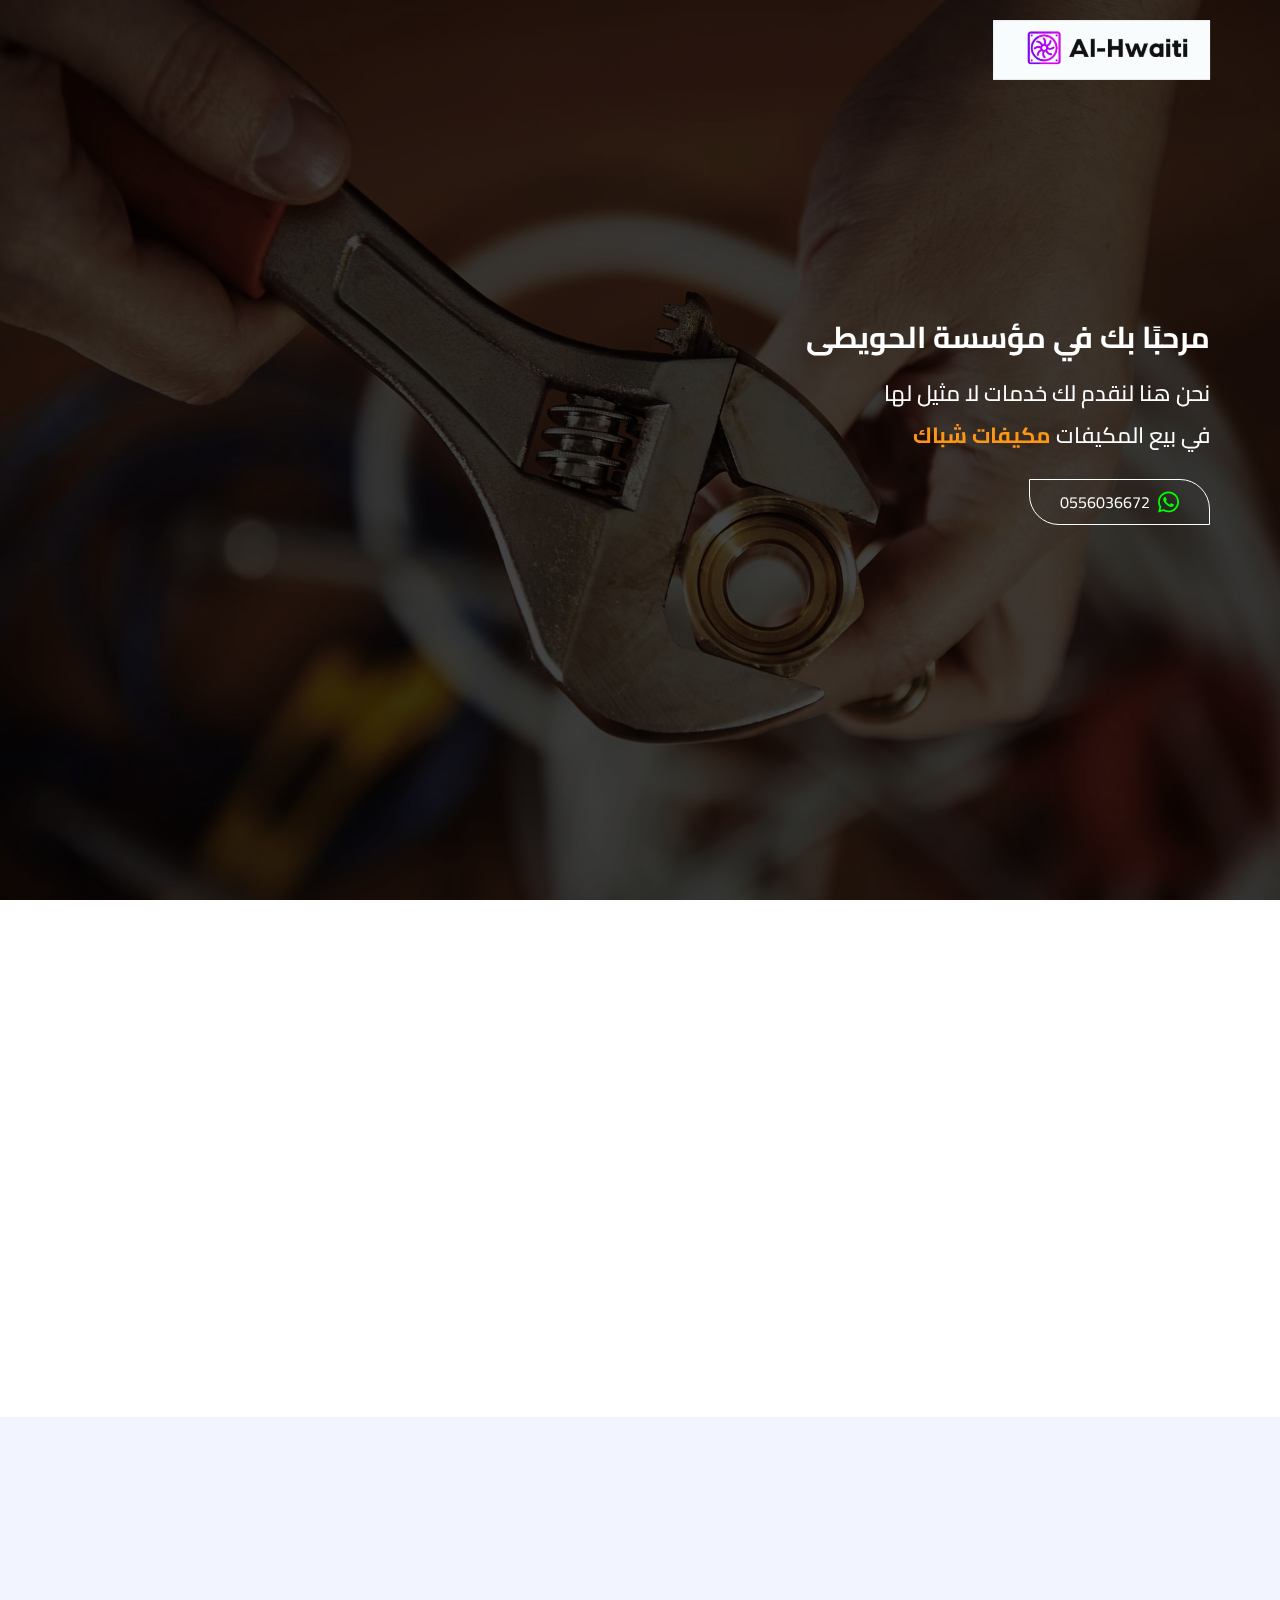
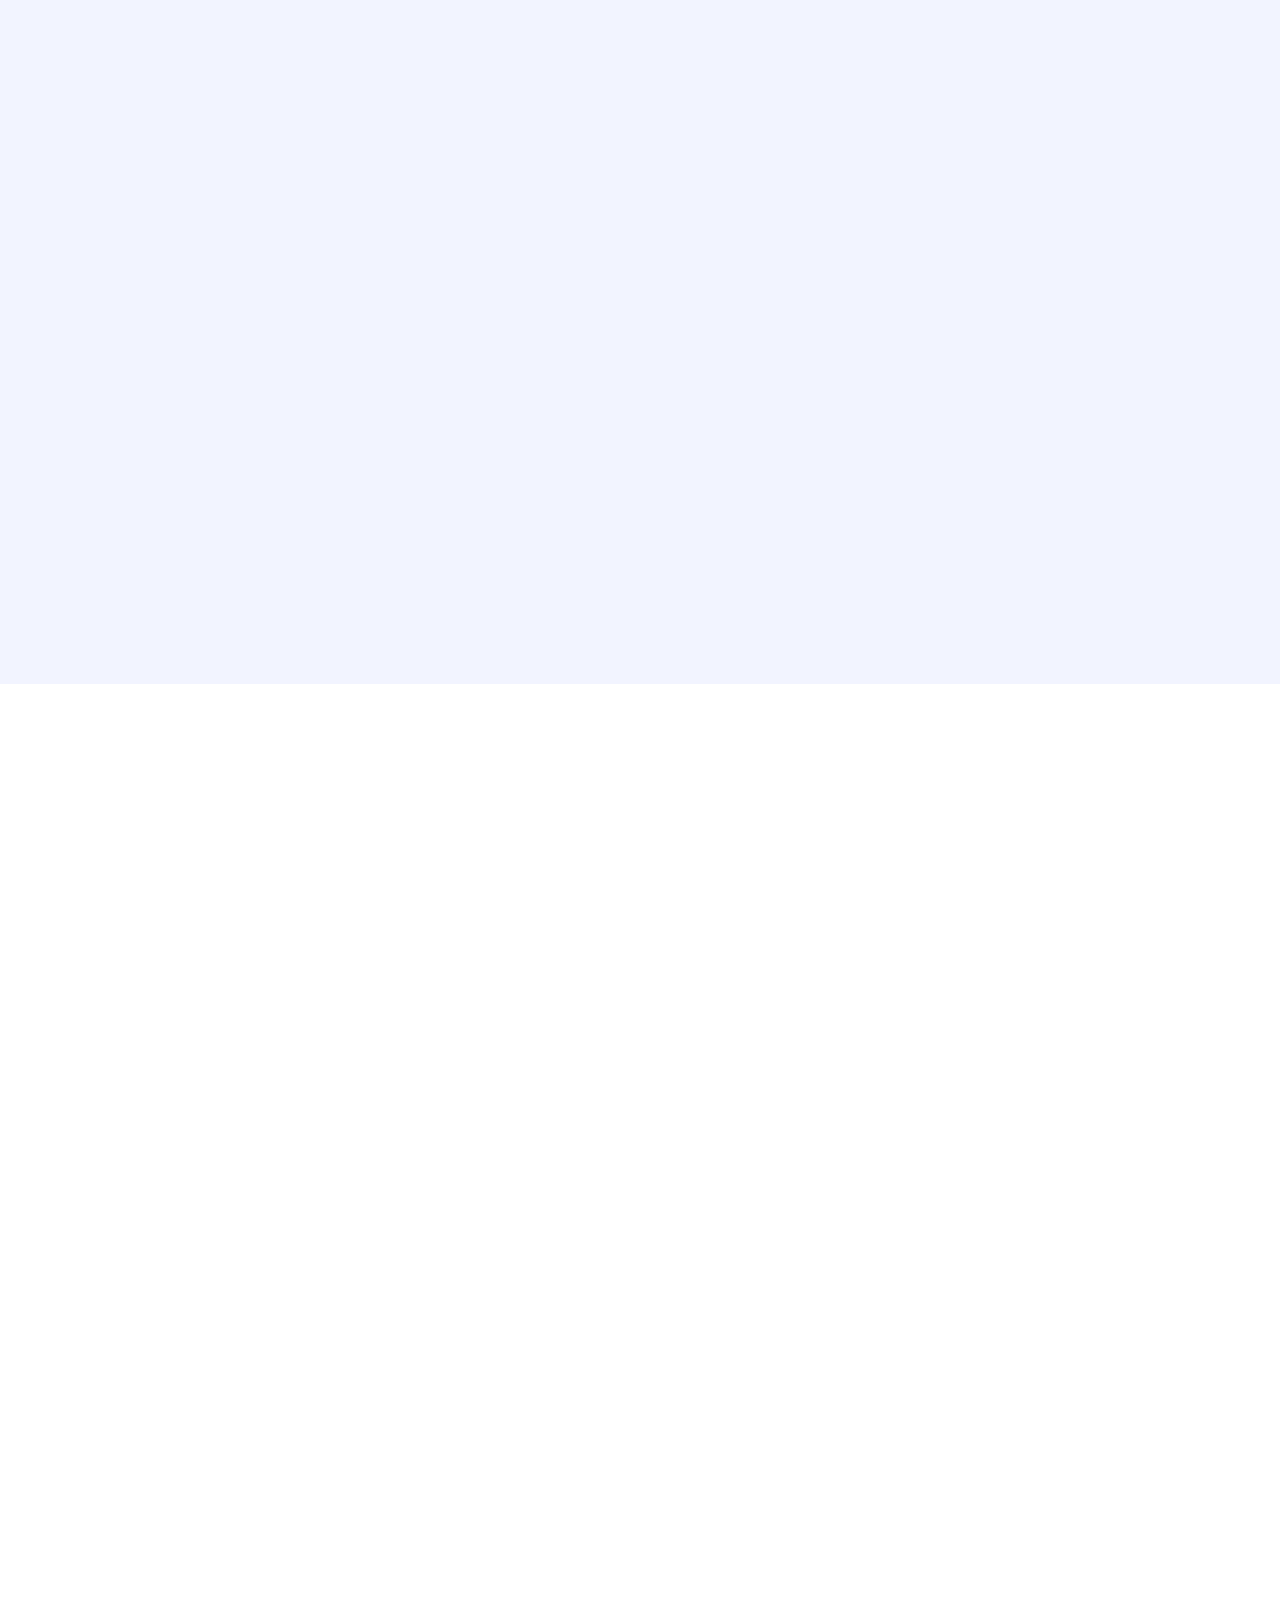
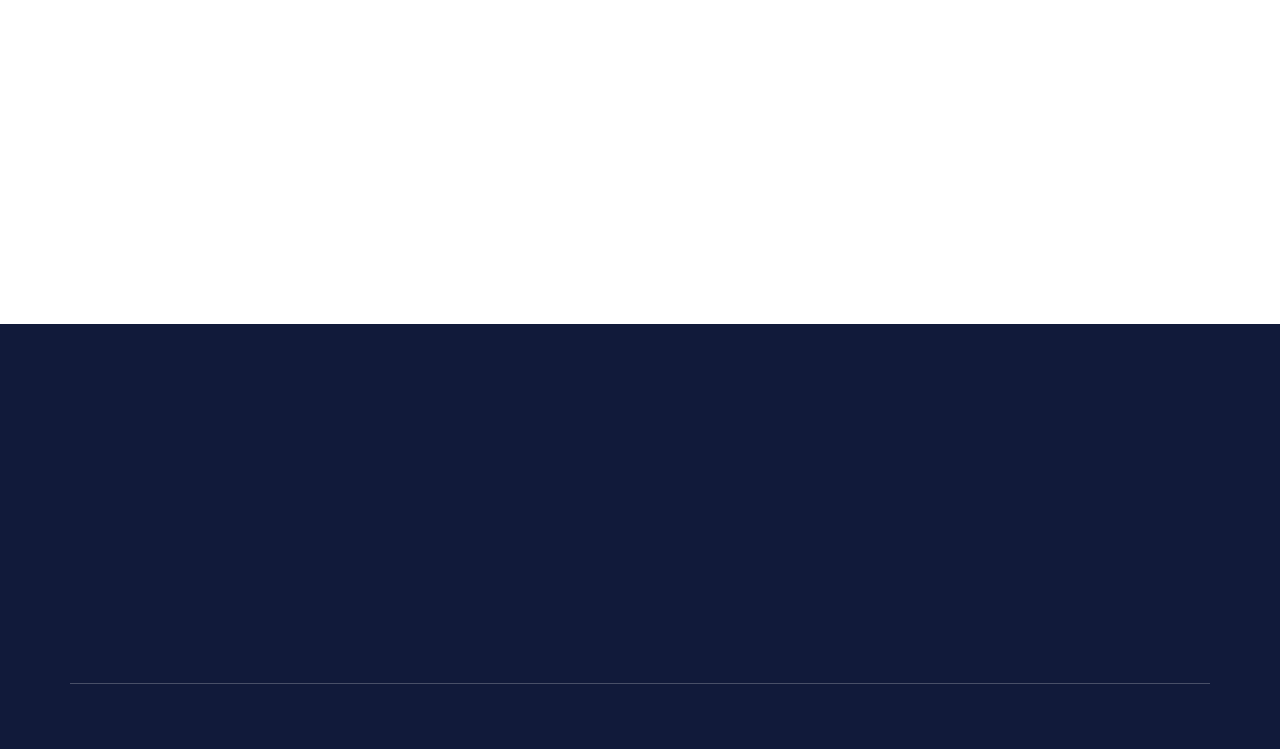
<file: index.html>
<!DOCTYPE html>
<html lang="ar" dir="rtl">

<head>
    <meta charset="UTF-8">
    <meta http-equiv="X-UA-Compatible" content="IE=edge">
    <meta name="viewport" content="width=device-width, initial-scale=1.0">
    <title> مؤسسةالحويطى</title>

    <meta name="description" content="متخصصون فى بيع جميع انواع المكيفات اسبلت وشباك و دولاب  بأفضل الأسعار " />
    <meta name="generator" content="All in One SEO (AIOSEO) 4.3.2 " />
    <meta property="og:locale" content="ar_AR" />
    <meta property="og:site_name" content="مؤسسة الحويطى لبيع جميع انواع المكيفات اسبلت وشباك و دولاب بأفضل الأسعار  " />
    <meta property="og:type" content="website" />
    <meta property="og:title" content="     متخصصون فى بيع جميع انواع المكيفات اسبلت وشباك و دولاب  بأفضل الأسعار" />
    <meta property="og:description" content="متخصصون فى بيع جميع انواع المكيفات اسبلت وشباك و دولاب  بأفضل الأسعار      " />

    <!-- Bootstrap -->
    <link rel="stylesheet" href="css/bootstrap.min.css">
    <!-- fontawesome -->
    <link rel="stylesheet" href="css/all.min.css">
    <link href='https://unpkg.com/boxicons@2.1.4/css/boxicons.min.css' rel='stylesheet'>
    <!-- Main File -->
    <link rel="stylesheet" href="css/bondi.css">
    <!-- Google Font -->
    <link rel="preconnect" href="https://fonts.googleapis.com">
    <link rel="preconnect" href="https://fonts.gstatic.com" crossorigin>
    <link href="https://fonts.googleapis.com/css2?family=Cairo:wght@200;300;400;500;600;700;800;900;1000&display=swap" rel="stylesheet">
</head>

<body>
    <a class="phone-float" href="tel: 9660556036672">
        <span class="phone-icon"><i class="fa-solid fa-phone"></i></span>
    </a>
    <a class="whats-float" href="https://wa.me/9660556036672" target="_blank">
        <span class="whats-icon"><i class="fa-brands fa-whatsapp"></i></span>
    </a>
    <!-- Start Header -------------------------------------------------->
    <header>
        <!--  <div class="logo-top">

            <a href="">
                <img src="images/site-logo-top.jpg " alt="">
            </a>
        </div>---->
        <div class="nav-content">
            <div class="logo">
                <a href="">
                    <img class="logo-img" src="images/site-logo-top.jpg" alt="">
                    <h2 class="logo-text">مؤسسةالحويطى </h2>
                </a>
            </div>
            <ul class="navlist">
                <li><a href="index.html" style="--i:1">الرائيسية</a></li>
                <li>
                    <a href="sbaka.html" style="--i:2">مكيفات اسبلت</a>
                </li>
                <li>
                    <a href="nqasha.html" style="--i:3">مكيفات شباك</a>
                </li>
                <li><a href="blaat.html" style="--i:4"> مكيفات دولاب</a></li>
            </ul>
            <div id="menu-icon" class="bx  bx-menu"></div>
        </div>
    </header>
    <!-- End Header -------------------------------------------------->

    <!-- Start Wellcome -------------------------------------------------->
    <section id="wellcome" class="wellcome">
        <div id="carouselExampleControls" class="carousel slide" data-bs-ride="carousel">
            <div class="carousel-inner">
                <div class="carousel-item carousel-item-one active">
                    <div class="carousel-text scroll-scale">
                        <strong>مرحبًا بك في مؤسسة الحويطى </strong>
                        <div class="change-text">
                            <h4 class=" mb-3 font-bold text-white">
                                نحن هنا لنقدم لك خدمات لا مثيل لها
                            </h4>
                            <div class="title-ch d-flex ">
                                <h4>
                                    في بيع المكيفات
                                </h4>
                                <h4 class=" text-white">
                                    <span class="word">مكيفات اسبلت </span>
                                    <span class="word">مكيفات شباك</span>
                                    <span class="word">مكيفات دولاب  </span>
                                </h4>
                            </div>

                        </div>
                        <a class="whats-link" href="https://wa.me/9660556036672" target="_blank">
                            <span class="ms-2 whats-icon"><i class="fa-brands fa-whatsapp"></i></span>
                            <span dir="ltr" class="text-white text-base font-medium relative z-30">0556036672</span>
                        </a>
                    </div>

                </div>
                <!-- <div class="carousel-item carousel-item-two">
                        <div class="carousel-text">
                            <span>مرحبًا بك </span>
                            <p>نحن هنا لنقدم لك خدمات لا مثيل لها في فنون النقاش السباكة تركيب</p>
                        </div>                   
                    </div> -->
            </div>
            <!-- <button class="carousel-control-prev" type="button" data-bs-target="#carouselExampleControls" data-bs-slide="prev">
                    <span class="carousel-control-prev-icon" aria-hidden="false"></span>
                    <span class="visually-hidden">Previous</span>
                </button>
                <button class="carousel-control-next" type="button" data-bs-target="#carouselExampleControls" data-bs-slide="next">
                    <span class="carousel-control-next-icon" aria-hidden="false"></span>
                    <span class="visually-hidden">Next</span>
                </button> -->
        </div>
    </section>
    <!-- End Wellcome -------------------------------------------------->

    <!-- Start Pages -------------------------------------------------->
    <section id="pages" class="pages">
        <div class="container">
            <div class="row">
                <div class="col-xs-12 col-md-6 col-lg-4">
                    <div class="box scroll-left">
                        <div class="feature-box-inner">
                            <div class="feature-box-icon">
                                <span><i class="my-icon fa-brands fa-flipboard"></i></span>
                            </div>
                            <div class="feature-box-content">
                                <div class="feature-box-title">
                                    <h2>مكيفات الاسبلت </h2>
                                </div>
                                <div class="feature-box-desc">
                                    <p>بيع مكيفات اسبليت مستعملة تعمل بكفائه عاليه ليس من السهل الحصول عليها ولكن معنا يمكنكم اختيار جهاز المكيف الذي تحتاج اليه وانت علي ثقه ان المكيف ذات جوده عاليه.</p>
                                </div>
                                <div class="feature-btn">
                                    <a href="sbaka.html">قراءة المزيد</a>
                                </div>
                            </div>
                        </div>
                    </div>
                </div>
                <div class="col-xs-12 col-md-6 col-lg-4">
                    <div class="box scroll-right">
                        <div class="feature-box-inner">
                            <div class="feature-box-icon">
                                <span><i class="my-icon fa-solid fa-screwdriver-wrench"></i></span>
                            </div>
                            <div class="feature-box-content ">
                                <div class="feature-box-title">
                                    <h2>مكيفات شباك</h2>
                                </div>
                                <div class="feature-box-desc">

                                    <p>للبيع مكيفات شباك مستعملة بالرياض مع التركيب والتوصيل المجاني داخل الرياض ويوجد لدينا جميع انواع المكيفات 18 الف وحده و 24 الف وحده بيع مكيفات شباك شبه جديدة مكيفات مستعملة </p>
                                </div>
                                <div class="feature-btn">
                                    <a href="nqasha.html">قراءة المزيد</a>
                                </div>
                            </div>
                        </div>
                    </div>
                </div>
                <div class="col-xs-12 col-md-6 col-lg-4">
                    <div class="box scroll-scale">
                        <div class="feature-box-inner">
                            <div class="feature-box-icon">
                                <span><i class="my-icon fa-solid fa-paint-roller"></i></span>
                            </div>
                            <div class="feature-box-content">
                                <div class="feature-box-title">
                                    <h2>مكيفات دولاب </h2>
                                </div>
                                <div class="feature-box-desc">
                                    <p>للبيع مكيفات دولابي مستعمله مع التركيب والتوصيل المجاني داخل الرياض بيع مكيفات دولابي شبه جديده بجميع انواعها نبيع مكيفات دولابي بجميع احجامها فقط اتصل نصل فورا ومجانا</p>
                                </div>
                                <div class="feature-btn">
                                    <a href="nqasha.html">قراءة المزيد</a>
                                </div>
                            </div>
                        </div>
                    </div>
                </div>

            </div>
        </div>
    </section>
    <!-- End Pages -------------------------------------------------->

    <!-- Start Experience  -------------------------------------------------->
    <section id="experience" class="experience">
        <div class="container">
            <div class="row">
                <div class="col-xs-12 col-lg-6">
                    <div class="text-content scroll-right">
                        <div class="head-text-experience">
                            <h5>عنا</h5>
                            <h3>خبره اكثر من عشرين عامًا في</h3>
                            <h2>المكيفات <span>& كسر الزيرو</span></h2>
                            <div class="bar-main">
                                <div class="bar bar-big"></div>
                            </div>
                            <p> لبيع مكيفات اسبلت وشباك مع التركيب وتوصيل مع اربع متر نحاس مجانا داخل الرياض بيع جميع انواع المكيفات الاسبلت وشباك يوجد لدينا شحن مكيفات اسبلت وشباك مع التركيب وتوصيل مجانا بالرياض</p>
                        </div>
                        <div class="body-text-experience">
                            <div class="row">
                                <div class="col-xs-12 col-md-6">
                                    <div class="card-experience d-flex">
                                        <div class="card-icon">
                                            <span><i class="fa-solid fa-screwdriver-wrench"></i></span>
                                        </div>
                                        <div class="card-content">
                                            <div class="title">
                                                <h2>مكيفات الاسبلت</h2>
                                            </div>
                                            <div class="description">
                                                <p>بيع جميع انواع مكيفات الاسبلت وتركيبها +اربعه متر نحاس مجانا بالرياض .</p>
                                            </div>
                                        </div>
                                    </div>
                                </div>
                                <div class="col-xs-12 col-md-6">
                                    <div class="card-experience d-flex">
                                        <div class="card-icon">
                                            <!-- <span><i class=" fa-solid fa-paint-roller"></i></span> -->
                                            <span><i class="fa-solid fa-brush"></i></span>
                                        </div>
                                        <div class="card-content">
                                            <div class="title">
                                                <h2>مكيفات شباك</h2>
                                            </div>
                                            <div class="description">
                                                <p> للبيع مكيفات شباك مستعملة بالرياض مع التركيب والتوصيل المجاني داخل الرياض .</p>
                                            </div>
                                        </div>
                                    </div>
                                </div>
                                <div class="col-xs-12 col-md-6">
                                    <div class="card-experience d-flex">
                                        <div class="card-icon">
                                            <span><i class=" fa-brands fa-flipboard"></i></span>
                                        </div>
                                        <div class="card-content">
                                            <div class="title">
                                                <h2> مكيفات دولاب</h2>
                                            </div>
                                            <div class="description">
                                                <p> لبيع مكيفات دولابي مستعمله مع التركيب والتوصيل المجاني داخل الرياض.</p>
                                            </div>
                                        </div>
                                    </div>
                                </div>
                            </div>
                            <!-- <a class="whats-link" href="https://wa.me/9660556036672" target="_blank" >
                                    <span class="ms-2 whats-icon"><i class="fa-brands fa-whatsapp"></i></span>
                                    <span dir="ltr" class="text-danger text-base font-medium relative z-30">0556036672</span>
                                </a> -->
                        </div>
                        <div class="footer-text-experience">
                            <a class="whats-link-btn" href="https://wa.me/9660556036672" target="_blank">
                                <span class="ms-2 whats-icon"><i class="fa-brands fa-whatsapp"></i></span>
                                <span class=" text-base font-medium ">تواصل معنا</span>
                            </a>
                        </div>
                    </div>
                </div>
                <div class="col-xs-12 col-lg-6 ">
                    <div class="image-content scroll-scale">
                        <img src="images/s4.jpg" alt="about02.png">
                    </div>
                </div>
            </div>
        </div>
    </section>
    <!-- End Experience  -------------------------------------------------->

    <!-- Start Special Header  -------------------------------------------------->
    <div class="special-header scroll-scale">
        <h5> مؤسسةالحويطى</h5>
        <h2>احدث <span>المكيفات</span></h2>
        <div class="bar-main bar-center">
            <div class="bar bar-big bar-center"></div>
        </div>
    </div>
    <!-- End Special Header  -------------------------------------------------->

    <!-- Start Works  -------------------------------------------------->
    <section id="our-workes" class="our-workes">
        <div class="container">
            <div class="fillter-buttons scroll-scale">
                <button class="btn" data-filter="all">كل المكيفات</button>
                <button class="btn" data-filter=".spaka"> مكيفات الاسبلت</button>
                <button class="btn" data-filter=".nkasha">مكيفات الشباك </button>
                <button class="btn" data-filter=".sramek">مكيفات الدولاب </button>
            </div>

            <div class="portflio-gallary scroll-bottom">
                <div class="port-box mix  spaka ">
                    <div class="port-image" width="100%">
                        <img class="otrans-img" src="images/s13.jpg" alt="">
                    </div>
                    <div class="port-content ">
                        <h3>مكيفات الاسبلت</h3>
                        <p>للبيع مكيفات اسبلت وشباك مع التركيب وتوصيل مع اربع متر نحاس مجانا تاخل الرياض بيع جميع انواع المكيفات الاسبلت وشباك يوجد لدينا شحن مكيفات اسبلت وشباك مع التركيب وتوصيل مجانا بالرياض</p>
                        <a href="sbaka.html" target="_blank"><i class='bx bx-link-external'></i></a>
                    </div>
                </div>

                <div class="port-box mix spaka">
                    <div class="port-image" width="100%">
                        <img src="images/s4.jpg" alt="">
                    </div>
                    <div class="port-content">
                        <h3> مكيفات الاسبلت</h3>
                        <p>للبيع مكيفات اسبلت وشباك مع التركيب وتوصيل مع اربع متر نحاس مجانا تاخل الرياض بيع جميع انواع المكيفات الاسبلت وشباك يوجد لدينا شحن مكيفات اسبلت وشباك مع التركيب وتوصيل مجانا بالرياض</p>
                        <a href="sbaka.html" target="_blank"><i class='bx bx-link-external'></i></a>
                    </div>
                </div>
                <div class="port-box mix spaka">
                    <div class="port-image" width="100%">
                        <img src="images/s3.jpg" alt="">
                    </div>
                    <div class="port-content">
                        <h3> مكيفات الاسبلت</h3>
                        <p>للبيع مكيفات اسبلت وشباك مع التركيب وتوصيل مع اربع متر نحاس مجانا تاخل الرياض بيع جميع انواع المكيفات الاسبلت وشباك يوجد لدينا شحن مكيفات اسبلت وشباك مع التركيب وتوصيل مجانا بالرياض</p>
                        <a href="sbaka.html" target="_blank"><i class='bx bx-link-external'></i></a>
                    </div>
                </div>

                <div class="port-box mix nkasha web">
                    <div class="port-image" width="100%">
                        <img src="images/sh16.jpg" alt="">
                    </div>
                    <div class="port-content">
                        <h3>مكيفات شباك</h3>
                        <p>للبيع مكيفات شباك مستعملة بالرياض مع التركيب والتوصيل المجاني داخل الرياض ويوجد لدينا جميع انواع المكيفات 18 الف وحده و 24 الف وحده بيع مكيفات شباك شبه جديدة مكيفات مستعملة بارياض للتوصيل اتصل نصل فورا </p>
                        <a href="nqasha.html" target="_blank"><i class='bx bx-link-external'></i></a>
                    </div>
                </div>

                <div class="port-box mix nkasha">
                    <div class="port-image" width="100%">
                        <img src="images/sh17.jpg" alt="">
                    </div>
                    <div class="port-content">
                        <h3>مكيفات شباك</h3>
                        <p>للبيع مكيفات شباك مستعملة بالرياض مع التركيب والتوصيل المجاني داخل الرياض ويوجد لدينا جميع انواع المكيفات 18 الف وحده و 24 الف وحده بيع مكيفات شباك شبه جديدة مكيفات مستعملة بارياض للتوصيل اتصل نصل فورا </p>
                        <a href="nqasha.html" target="_blank"><i class='bx bx-link-external'></i></a>
                    </div>
                </div>
                <div class="port-box mix nkasha">
                    <div class="port-image" width="100%">
                        <img src="images/sh11.jpg" alt="">
                    </div>
                    <div class="port-content">
                        <h3>مكيفات شباك</h3>
                        <p>للبيع مكيفات شباك مستعملة بالرياض مع التركيب والتوصيل المجاني داخل الرياض ويوجد لدينا جميع انواع المكيفات 18 الف وحده و 24 الف وحده بيع مكيفات شباك شبه جديدة مكيفات مستعملة بارياض للتوصيل اتصل نصل فورا </p>
                        <a href="nqasha.html" target="_blank"><i class='bx bx-link-external'></i></a>
                    </div>
                </div>
                <div class="port-box mix sramek">
                    <div class="port-image" width="100%">
                        <img src="images/d12.jpg" alt="">
                    </div>
                    <div class="port-content">
                        <h3> مكيفات دولاب</h3>
                        <p>للبيع مكيفات دولابي مستعمله مع التركيب والتوصيل المجاني داخل الرياض بيع مكيفات دولابي شبه جديده بجميع انواعها نبيع مكيفات دولابي بجميع احجامها فقط اتصل نصل فورا ومجانا</p>
                        <a href="blaat.html" target="_blank"><i class='bx bx-link-external'></i></a>
                    </div>
                </div>
                <div class="port-box mix sramek">
                    <div class="port-image" width="100%">
                        <img src="images/d14.jpg" alt="">
                    </div>
                    <div class="port-content">
                        <h3> مكيفات دولاب</h3>
                        <p>للبيع مكيفات دولابي مستعمله مع التركيب والتوصيل المجاني داخل الرياض بيع مكيفات دولابي شبه جديده بجميع انواعها نبيع مكيفات دولابي بجميع احجامها فقط اتصل نصل فورا ومجانا</p>

                        <a href="blaat.html" target="_blank"><i class='bx bx-link-external'></i></a>
                    </div>
                </div>


            </div>
        </div>
    </section>
    <!-- End Works  -------------------------------------------------->

    <!-- Start Footer Middle  -------------------------------------------------->
    <div id="footer-middle" class="footer-middle">
        <div class="container">
            <div class="row">
                <div class="col-sm-12 col-md-6 col-lg-4">
                    <div class="about_us-footer scroll-right">
                        <!--    <div class="footer-logo">
                            <img src="images/logo2.png" alt="">
                        </div>-->
                        <p>
                            مؤسسة الحويطى لجميع انواع المكيفات المستعملة اقل الاسعار مع وجود ضمان على الاجهزه </p>
                    </div>
                    <div class="menu-social-menu-container">
                        <ul class="menu-social  scroll-scale">
                            <li>
                                <a href="#">
                                    <i class="social-icon fa-brands fa-facebook-f"></i>
                                </a>
                            </li>
                            <li>
                                <a href="#">
                                    <i class="social-icon fa-brands fa-whatsapp"></i>
                                </a>
                            </li>
                        </ul>
                    </div>
                </div>
                <div class="col-sm-12 col-md-6 col-lg-4">
                    <div class="our-service scroll-scale">
                        <h2 class="h2-title">خدمتنا</h2>
                        <div class="menu-help-link-container">
                            <ul class="menu-help-link">
                                <li>
                                    <a href="sbaka.html">مكيفات الاسبلت</a>
                                </li>
                                <li>
                                    <a href="nqasha.html">مكيفات الشباك </a>
                                </li>
                                <li>
                                    <a href="blaat.html"> مكيفات دولاب</a>
                                </li>
                            </ul>
                        </div>
                    </div>
                </div>
                <div class="col-sm-12 col-md-6 col-lg-4">
                    <div class="quick-contact scroll-left">
                        <h2 class="h2-title">اتصال سريع</h2>
                        <div class="footer-address">
                            <div class="footer-address-box">
                                <div class="footer-sociala-icon">
                                    <i class="fa-solid fa-house-chimney"></i>
                                </div>
                                <div class="footer-sociala-info">
                                    <p>
                                        <span>العنوان</span>
                                        <br>الرياض(الاحراج)
                                    </p>
                                </div>
                            </div>
                            <div class="footer-address-box">
                                <div class="footer-sociala-icon">
                                    <i class="fa-solid fa-phone"></i>
                                </div>
                                <div class="footer-sociala-info">
                                    <p>
                                        <span>الهاتف</span>
                                        <br> 9660556036672
                                    </p>
                                </div>
                            </div>
                            <div class="footer-address-box">
                                <div class="footer-sociala-icon">
                                    <i class="fa-solid fa-globe"></i>
                                </div>
                                <div class="footer-sociala-info">
                                    <p>
                                        <span>البريد الالكتروني</span>
                                        <br>
                                    </p>
                                </div>
                            </div>
                        </div>
                    </div>
                </div>
            </div>
        </div>
    </div>
    <!-- End Footer Middle  -------------------------------------------------->

    <!-- Start Footer bottom  -------------------------------------------------->
    <div id="footer-bottom" class="footer-bottom ">
        <div class="container">
            <div class="row">
                <div class="col-xs-12 col-md-6 col-lg-6">
                    <div class="copy-right scroll-right">

                        <p style="text-align: center;">جميع الحقوق محفوظة © مؤسسة الحويطى</p>


                    </div>
                </div>

            </div>
        </div>
    </div>

    <!-- End Footer bottom  -------------------------------------------------->




    <script src="js/mixitup.min.js"></script>
    <script src="js/bootstrap.bundle.min.js"></script>
    <script src="js/all.min.js"></script>
    <script src="js/main.js"></script>

</body>

</html>
</file>
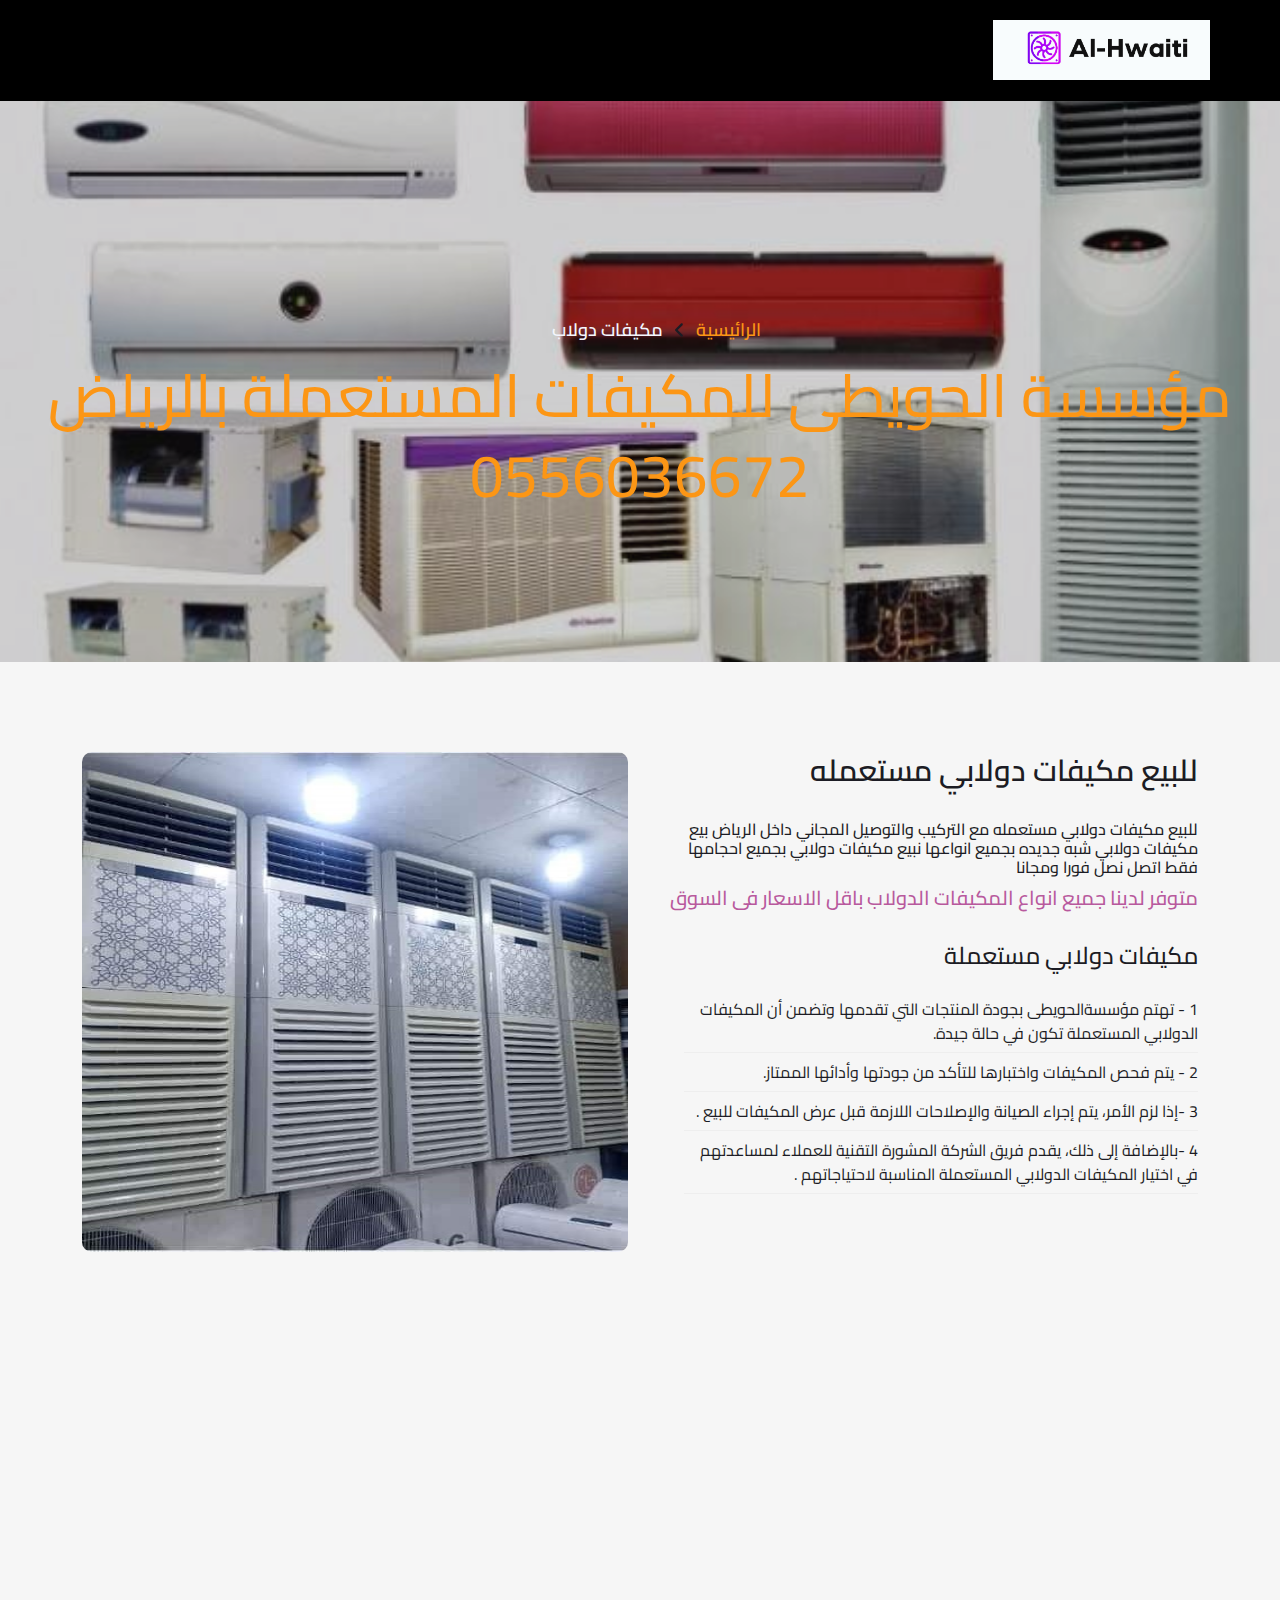
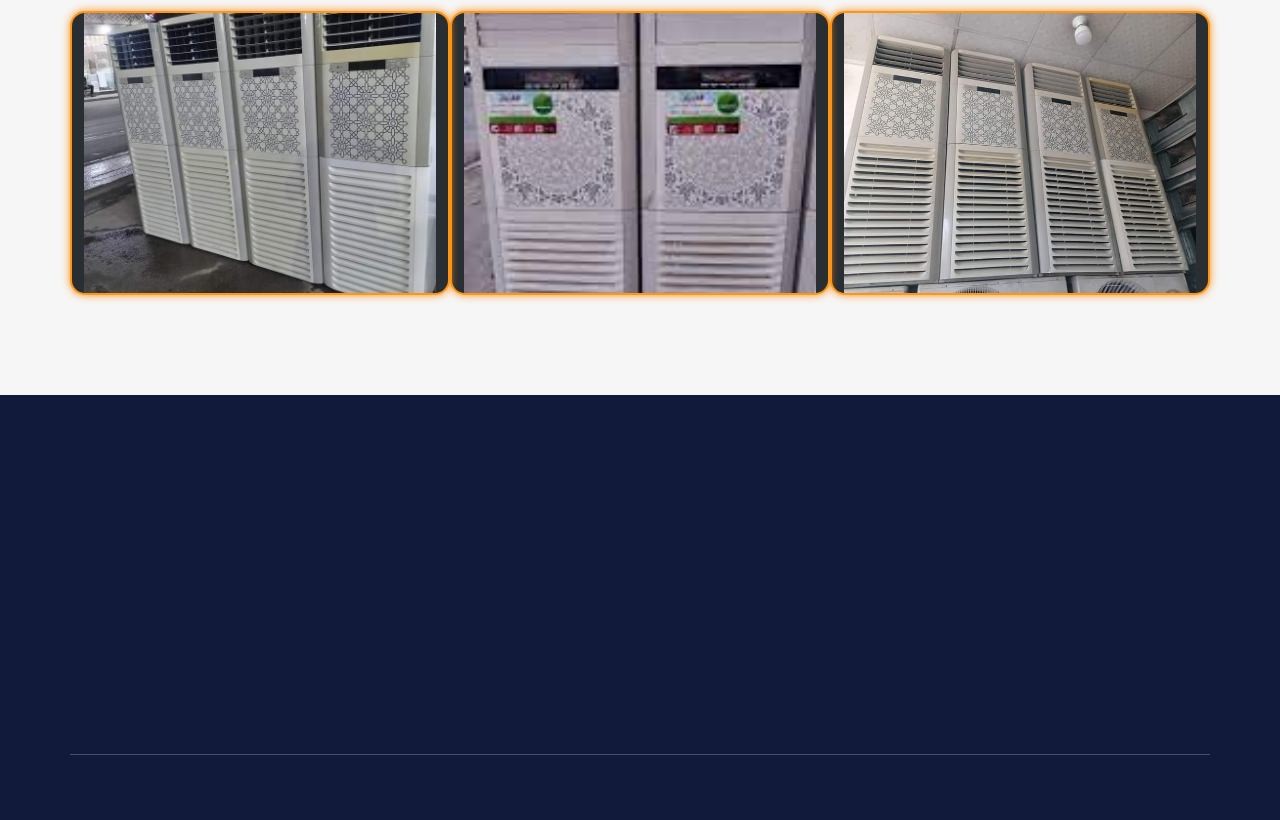
<file: blaat.html>
<html lang="ar" dir="rtl">

<head>
    <meta charset="UTF-8">
    <meta http-equiv="X-UA-Compatible" content="IE=edge">
    <meta name="viewport" content="width=device-width, initial-scale=1.0">
    <title>مكيفات دولاب </title>


    <meta name="description" content="متخصصون فى بيع جميع انواع المكيفات اسبلت وشباك و دولاب  بأفضل الأسعار " />
    <meta name="generator" content="All in One SEO (AIOSEO) 4.3.2 " />
    <meta property="og:locale" content="ar_AR" />
    <meta property="og:site_name" content="مؤسسة الحويطى لبيع جميع انواع المكيفات اسبلت وشباك و دولاب بأفضل الأسعار  " />
    <meta property="og:type" content="website" />
    <meta property="og:title" content="     متخصصون فى بيع جميع انواع المكيفات اسبلت وشباك و دولاب  بأفضل الأسعار" />
    <meta property="og:description" content="متخصصون فى بيع جميع انواع المكيفات اسبلت وشباك و دولاب  بأفضل الأسعار      " />

    <!-- Bootstrap -->
    <link rel="stylesheet" href="css/bootstrap.min.css">
    <!-- fontawesome -->
    <link rel="stylesheet" href="css/all.min.css">
    <link href='https://unpkg.com/boxicons@2.1.4/css/boxicons.min.css' rel='stylesheet'>
    <!-- Main File -->
    <link rel="stylesheet" href="css/bondi.css">
    <!-- Google Font -->
    <link rel="preconnect" href="https://fonts.googleapis.com">
    <link rel="preconnect" href="https://fonts.gstatic.com" crossorigin>
    <link href="https://fonts.googleapis.com/css2?family=Cairo:wght@200;300;400;500;600;700;800;900;1000&display=swap" rel="stylesheet">
</head>

<body>
    <a class="phone-float" href="tel: 9660556036672">
        <span class="phone-icon"><i class="fa-solid fa-phone"></i></span>
    </a>
    <a class="whats-float" href="https://wa.me/9660556036672" target="_blank">
        <span class="whats-icon"><i class="fa-brands fa-whatsapp"></i></span>
    </a>
    <!-- Start Header -------------------------------------------------->
    <header class="top-main-header-page">
        <!--    <div class="logo-top">
            <a href="">

                <img src="images/site-logo-top.jpg" alt="">
            </a>
        </div>--->
        <div class="nav-content">
            <div class="logo">
                <a href="">
                    <img class="logo-img" src="images/site-logo-top.jpg" alt="">
                    <h2 class="logo-text"> مؤسسة الحويطى </h2>
                </a>
            </div>
            <ul class="navlist">
                <li><a href="index.html" style="--i:1">الرائيسية</a></li>
                <li><a href="sbaka.html" style="--i:2">مكيفات اسبلت </a></li>
                <li><a href="nqasha.html" style="--i:3"> مكيفات شباك</a></li>
                <li>
                    <a href="blaat.html" style="--i:4"> مكيفات دولاب</a>
                </li>
            </ul>
            <div id="menu-icon" class="bx  bx-menu"></div>
        </div>
    </header>
    <!-- End Header -------------------------------------------------->

    <!-- Start Custom Header Pages -------------------------------------------------->
    <div class="custom-header-pages">
        <div class="containet">
            <div class="custom-header-pages-content scroll-scale">
                <ul>
                    <li>
                        <a href="index.html" style="color: #fc9615;">الرائيسية</a>
                    </li>
                    <li><i class="fa-solid fa-angle-left"></i></li>
                    <li>مكيفات دولاب </li>
                </ul>
                <h4 style="text-align: center; font-size: 60px; color:  #fc9615;">مؤسسة الحويطى للمكيفات المستعملة بالرياض</h4>
                <h4 style="text-align: center; font-size: 60px; color:  #fc9615; ">0556036672</h4>
            </div>
        </div>
    </div>
    <!-- End Custom Header Pages -------------------------------------------------->

    <!-- Start Sbaka Page Content -------------------------------------------------->
    <div class="page-content">
        <div class="container">
            <div class="row">
                <div class="col-xs-12 col-md-12 col-lg-6">
                    <div class="text-content scroll-left">
                        <h2 class="title"> للبيع مكيفات دولابي مستعمله </h2><br>
                        <h6>للبيع مكيفات دولابي مستعمله مع التركيب والتوصيل المجاني داخل الرياض بيع مكيفات دولابي شبه جديده بجميع انواعها نبيع مكيفات دولابي بجميع احجامها فقط اتصل نصل فورا ومجانا</h6>
                        <h5 style="color: rgb(184, 89, 157);">متوفر لدينا جميع انواع المكيفات الدولاب باقل الاسعار فى السوق</h4>
                            <!-- <strong>نحن نقدم أعمال السباكة بدقة واحترافية.<br> تواصل معنا لتجربة خدمة ذات جودة عالية .</strong> -->
                            <br>

                            <h4>مكيفات دولابي مستعملة </h4>
                            <ul>
                                <li>1 - تهتم مؤسسةالحويطى بجودة المنتجات التي تقدمها وتضمن أن المكيفات الدولابي المستعملة تكون في حالة جيدة.</li>
                                <li>2 - يتم فحص المكيفات واختبارها للتأكد من جودتها وأدائها الممتاز.</li>
                                <li>3 -إذا لزم الأمر، يتم إجراء الصيانة والإصلاحات اللازمة قبل عرض المكيفات للبيع .</li>
                                <li>4 -بالإضافة إلى ذلك، يقدم فريق الشركة المشورة التقنية للعملاء لمساعدتهم في اختيار المكيفات الدولابي المستعملة المناسبة لاحتياجاتهم .</li>


                            </ul>

                    </div>
                </div>
                <div class="col-xs-12 col-md-12 col-lg-6">
                    <div class="image-content image-content-balat">
                        <img src="images/d1.jpeg" alt="">
                    </div>
                </div>



                <div class="col-12">
                    <!-- Start Special Header  -------------------------------------------------->
                    <div class="special-header scroll-scale">
                        <h3>خدماتنا </h3>
                        <h2>نمتلك خبرة طويلة في مجالنا، ولذلك نستطيع تقديم خدمات متميّزة لك <span>اعمالنا</span></h2>
                        <div class="bar-main bar-center">
                            <div class="bar bar-big bar-center"></div>
                        </div>
                    </div>
                    <!-- End Special Header  -------------------------------------------------->
                </div>
                <div class="col-12">
                    <p class="work-title scroll-right">خدمات بيع مكيفات مستعملة بالرياض حيث تعمل المؤسسه دائما على ارضاء عملائنا من خلال تلبية احتياجات حيث تحرص على تقديم خدمات البيع بأفضل سعر مناسب لكافة عملاء الرياض فلن تجد افضل من مؤسستونا بالتاكيد وجود المكيفات اصبح من اهم الاجهزة
                        التى يصعب الاستغناء عنها وخاصا فى فصل الصيف لشدة الحرارةلذلك فيحتاج دائما العميل الى تجديد المكيف او شراء مكيفات بافضل حالة وبافضل سعر فى السوق بالرياض</p>
                </div>
                <div class="col-12  ">
                    <div class="row">
                        <div class="port-box mix  spaka col-xs-12 col-md-6 col-lg-4">
                            <div class="port-image" width="100%">
                                <img class="otrans-img" src="images/d10.jpg" alt="">
                            </div>

                        </div>
                        <br>
                        <div class="port-box mix spaka col-xs-12 col-md-6 col-lg-4">
                            <div class="port-image" width="100%">
                                <img src="images/d14.jpg" alt="">
                            </div>

                        </div>
                        <br>
                        <div class="port-box mix spaka col-xs-12 col-md-6 col-lg-4">
                            <div class="port-image" width="100%">
                                <img src="images/d12.jpg" alt="">
                            </div>

                        </div>
                        <!-- <div class="col-xs-12 col-md-6 col-lg-3">
                        <div class="box-certifications scroll-scale">
                            <img src="images/cer-3.jpg" alt="">
                        </div>
                    </div> -->

                    </div>
                </div>
            </div>
        </div>
    </div>

    <!-- End Sbaka Page Content -------------------------------------------------->

    <!-- Start Footer Middle  -------------------------------------------------->
    <div id="footer-middle" class="footer-middle">
        <div class="container">
            <div class="row">
                <div class="col-sm-12 col-md-6 col-lg-4">
                    <div class="about_us-footer scroll-right">
                        <!--    <div class="footer-logo">
                            <img src="images/logo2.png" alt="">
                        </div>-->
                        <p>
                            مؤسسة الحويطى لجميع انواع المكيفات المستعملة اقل الاسعار مع وجود ضمان على الاجهزه </p>
                    </div>
                    <div class="menu-social-menu-container">
                        <ul class="menu-social  scroll-scale">
                            <li>
                                <a href="#">
                                    <i class="social-icon fa-brands fa-facebook-f"></i>
                                </a>
                            </li>
                            <li>
                                <a href="#">
                                    <i class="social-icon fa-brands fa-whatsapp"></i>
                                </a>
                            </li>
                        </ul>
                    </div>
                </div>
                <div class="col-sm-12 col-md-6 col-lg-4">
                    <div class="our-service scroll-scale">
                        <h2 class="h2-title">خدمتنا</h2>
                        <div class="menu-help-link-container">
                            <ul class="menu-help-link">
                                <li>
                                    <a href="sbaka.html">مكيفات الاسبلت</a>
                                </li>
                                <li>
                                    <a href="nqasha.html">مكيفات الشباك </a>
                                </li>
                                <li>
                                    <a href="blaat.html"> مكيفات دولاب</a>
                                </li>
                            </ul>
                        </div>
                    </div>
                </div>
                <div class="col-sm-12 col-md-6 col-lg-4">
                    <div class="quick-contact scroll-left">
                        <h2 class="h2-title">اتصال سريع</h2>
                        <div class="footer-address">
                            <div class="footer-address-box">
                                <div class="footer-sociala-icon">
                                    <i class="fa-solid fa-house-chimney"></i>
                                </div>
                                <div class="footer-sociala-info">
                                    <p>
                                        <span>العنوان</span>
                                        <br>الرياض(الاحراج)
                                    </p>
                                </div>
                            </div>
                            <div class="footer-address-box">
                                <div class="footer-sociala-icon">
                                    <i class="fa-solid fa-phone"></i>
                                </div>
                                <div class="footer-sociala-info">
                                    <p>
                                        <span>الهاتف</span>
                                        <br> 9660556036672
                                    </p>
                                </div>
                            </div>
                            <div class="footer-address-box">
                                <div class="footer-sociala-icon">
                                    <i class="fa-solid fa-globe"></i>
                                </div>
                                <div class="footer-sociala-info">
                                    <p>
                                        <span>البريد الالكتروني</span>
                                        <br>
                                    </p>
                                </div>
                            </div>
                        </div>
                    </div>
                </div>
            </div>
        </div>
    </div>
    <!-- End Footer Middle  -------------------------------------------------->

    <!-- Start Footer bottom  -------------------------------------------------->
    <div id="footer-bottom" class="footer-bottom ">
        <div class="container">
            <div class="row">
                <div class="col-xs-12 col-md-6 col-lg-6">
                    <div class="copy-right scroll-right">

                        <p style="text-align: center;">جميع الحقوق محفوظة © مؤسسة الحويطى</p>


                    </div>
                </div>

            </div>
        </div>
    </div>

    <!-- End Footer bottom  -------------------------------------------------->




    <script src="js/mixitup.min.js"></script>
    <script src="js/bootstrap.bundle.min.js"></script>
    <script src="js/animation-parallax.js"></script>
    <script src="js/box-change-img-1-balat.js"></script>
    <script src="js/box-change-img-2-balat.js"></script>
    <script src="js/box-change-img-3-balat.js"></script>
    <script src="js/all.min.js"></script>
</body>

</html>
</file>
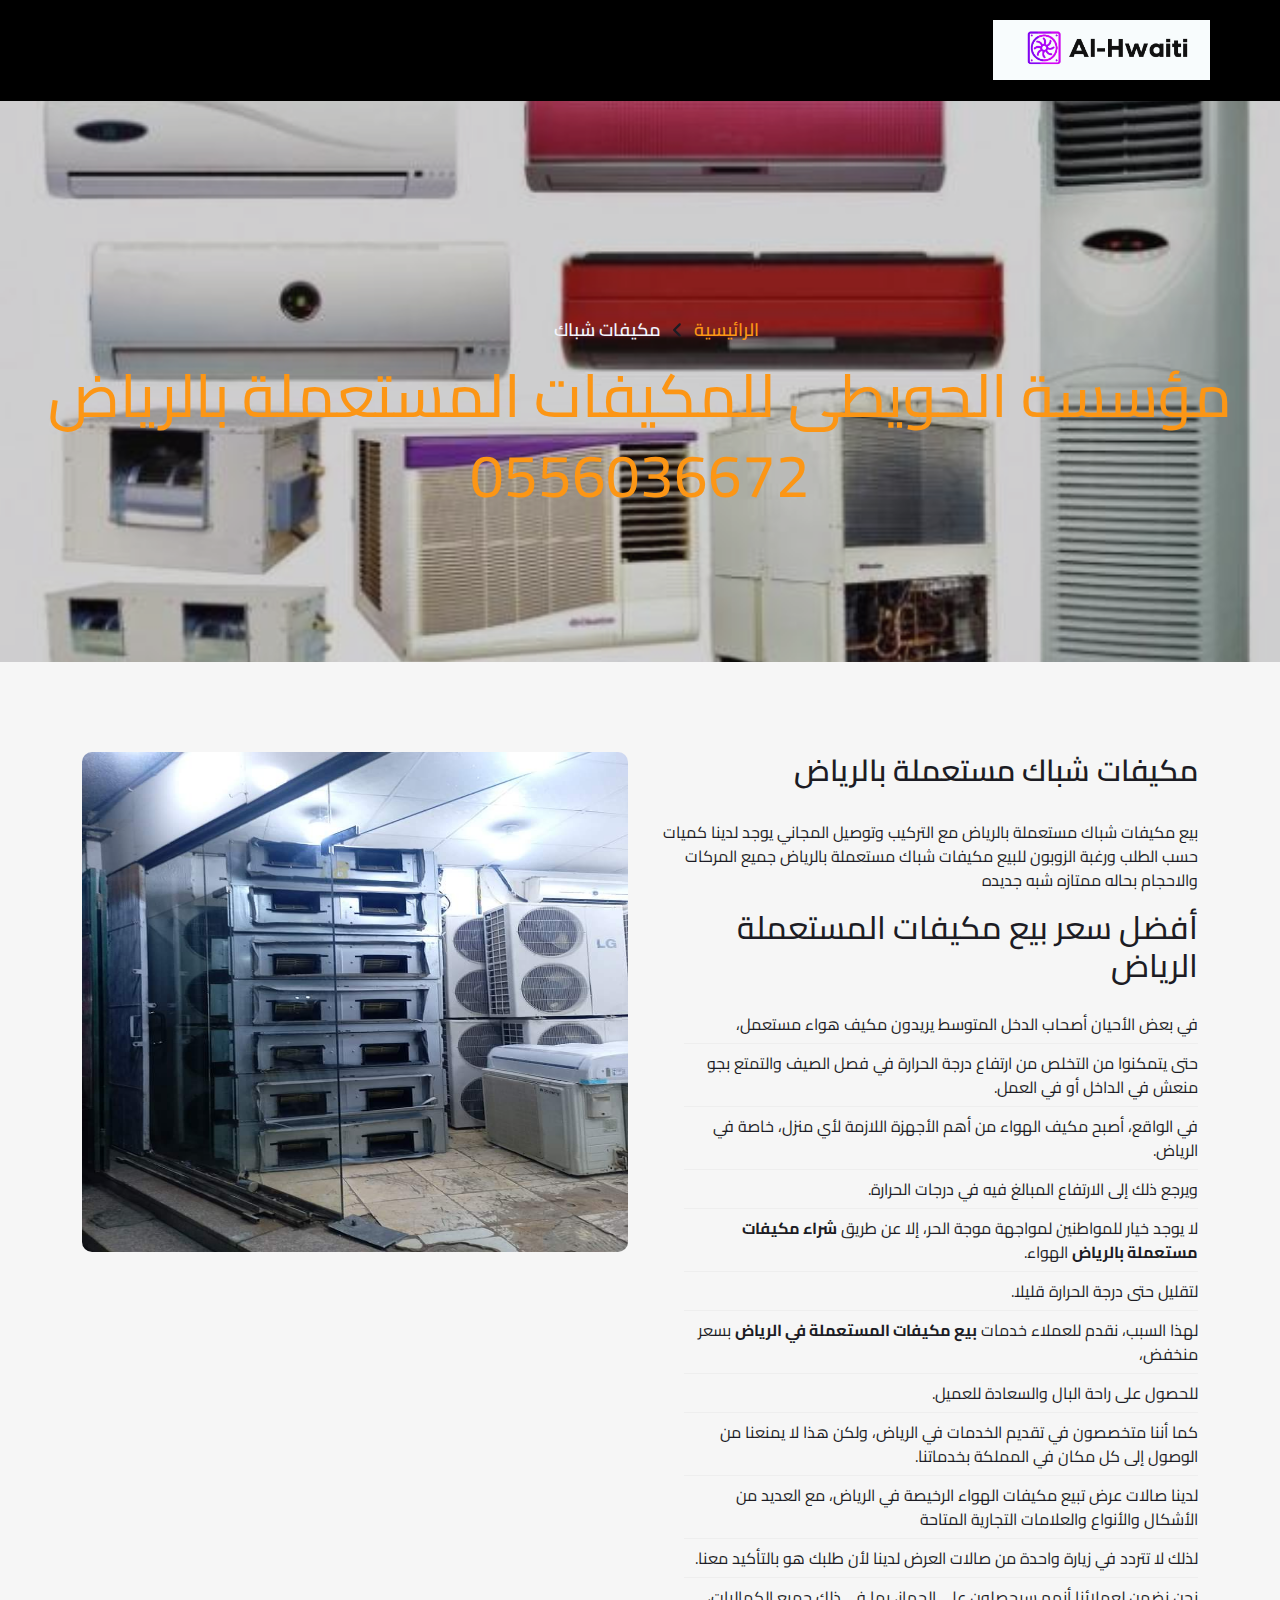
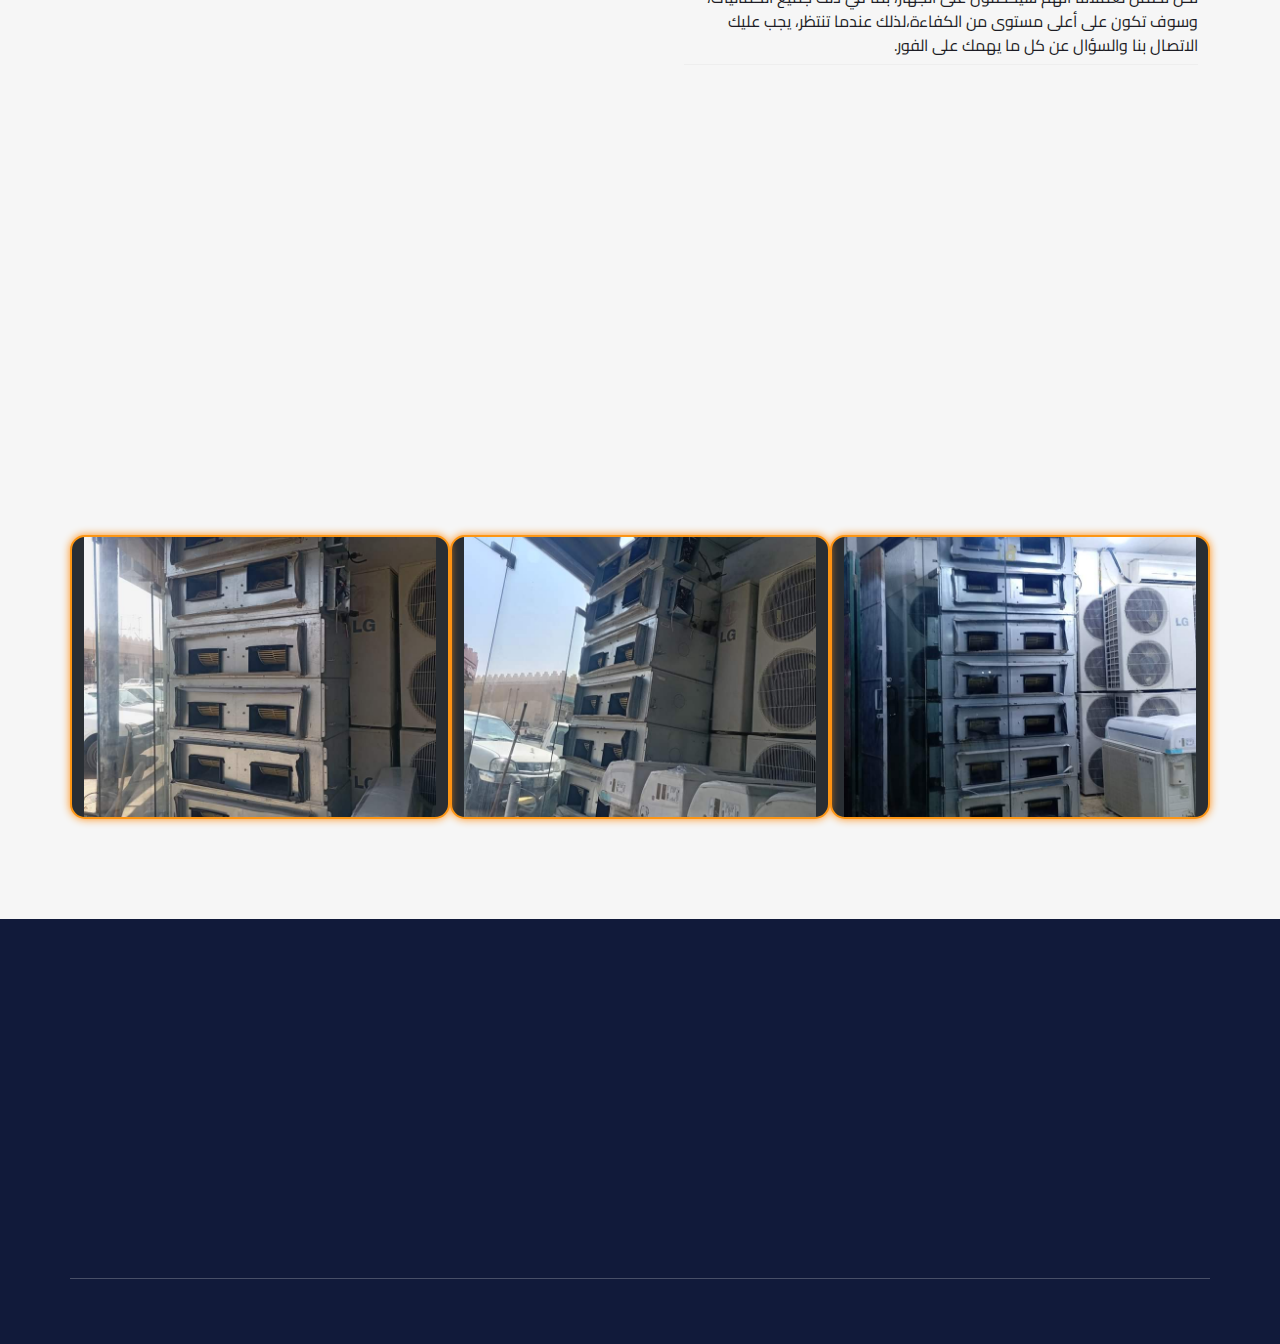
<file: nqasha.html>
<html lang="ar" dir="rtl">

<head>
    <meta charset="UTF-8">
    <meta http-equiv="X-UA-Compatible" content="IE=edge">
    <meta name="viewport" content="width=device-width, initial-scale=1.0">
    <title>مكيفات شباك</title>

    <meta name="description" content="متخصصون فى بيع جميع انواع المكيفات اسبلت وشباك و دولاب  بأفضل الأسعار " />
    <meta name="generator" content="All in One SEO (AIOSEO) 4.3.2 " />
    <meta property="og:locale" content="ar_AR" />
    <meta property="og:site_name" content="مؤسسة الحويطى لبيع جميع انواع المكيفات اسبلت وشباك و دولاب بأفضل الأسعار  " />
    <meta property="og:type" content="website" />
    <meta property="og:title" content="     متخصصون فى بيع جميع انواع المكيفات اسبلت وشباك و دولاب  بأفضل الأسعار" />
    <meta property="og:description" content="متخصصون فى بيع جميع انواع المكيفات اسبلت وشباك و دولاب  بأفضل الأسعار      " />

    <!-- Bootstrap -->
    <link rel="stylesheet" href="css/bootstrap.min.css">
    <!-- fontawesome -->
    <link rel="stylesheet" href="css/all.min.css">
    <link href='https://unpkg.com/boxicons@2.1.4/css/boxicons.min.css' rel='stylesheet'>
    <!-- Main File -->
    <link rel="stylesheet" href="css/bondi.css">
    <!-- Google Font -->
    <link rel="preconnect" href="https://fonts.googleapis.com">
    <link rel="preconnect" href="https://fonts.gstatic.com" crossorigin>
    <link href="https://fonts.googleapis.com/css2?family=Cairo:wght@200;300;400;500;600;700;800;900;1000&display=swap" rel="stylesheet">
</head>

<body>
    <a class="phone-float" href="tel: 9660556036672">
        <span class="phone-icon"><i class="fa-solid fa-phone"></i></span>
    </a>
    <a class="whats-float" href="https://wa.me/9660556036672" target="_blank">
        <span class="whats-icon"><i class="fa-brands fa-whatsapp"></i></span>
    </a>
    <!-- Start Header -------------------------------------------------->
    <header class="top-main-header-page">
        <!--  <div class="logo-top">
            <a href="">
                <img src="images/site-logo-top.jpg" alt="">
            </a>
        </div>!-->
        <div class="nav-content">
            <div class="logo">
                <a href="">
                    <img class="logo-img" src="images/site-logo-top.jpg" alt="">
                    <h2 class="logo-text"> مؤسسةالحويطى</h2>
                </a>
            </div>
            <ul class="navlist">
                <li><a href="index.html" style="--i:1">الرائيسية</a></li>
                <li>
                    <a href="sbaka.html" style="--i:2">مكيفات اسبلت</a>
                </li>
                <li>
                    <a href="nqasha.html" style="--i:3">مكيفات شباك</a>
                </li>
                <li><a href="blaat.html" style="--i:4"> مكيفات دولاب</a></li>
            </ul>
            <div id="menu-icon" class="bx  bx-menu"></div>
        </div>
    </header>
    <!-- End Header -------------------------------------------------->

    <!-- Start Custom Header Pages -------------------------------------------------->
    <div class="custom-header-pages">
        <div class="containet">
            <div class="custom-header-pages-content scroll-scale">
                <ul>
                    <li>
                        <a href="index.html" style="color: #fc9615;">الرائيسية</a>
                    </li>
                    <li><i class="fa-solid fa-angle-left"></i></li>
                    <li>مكيفات شباك </li>
                </ul>
                <h4 style="text-align: center; font-size: 60px;color:  #fc9615;">مؤسسة الحويطى للمكيفات المستعملة بالرياض</h4>
                <h4 style="text-align: center; font-size: 60px;color:  #fc9615;">0556036672</h4>
            </div>
        </div>
    </div>
    <!-- End Custom Header Pages -------------------------------------------------->

    <!-- Start Sbaka Page Content -------------------------------------------------->
    <div class="page-content">
        <div class="container">
            <div class="row">
                <div class="col-xs-12 col-md-12 col-lg-6">
                    <div class="text-content scroll-left">
                        <h2 class="title"> مكيفات شباك مستعملة بالرياض</h2>
                        <br>

                        <!-- <strong>نحن نقدم أعمال السباكة بدقة واحترافية.<br> تواصل معنا لتجربة خدمة ذات جودة عالية .</strong> -->
                        <p>بيع مكيفات شباك مستعملة بالرياض مع التركيب وتوصيل المجاني يوجد لدينا كميات حسب الطلب ورغبة الزوبون للبيع مكيفات شباك مستعملة بالرياض جميع المركات والاحجام بحاله ممتازه شبه جديده
                        </p>
                        <h2>أفضل سعر بيع مكيفات المستعملة الرياض</h2>
                        <ul>
                            <li>في بعض الأحيان أصحاب الدخل المتوسط يريدون مكيف هواء مستعمل،</li>
                            <li>حتى يتمكنوا من التخلص من ارتفاع درجة الحرارة في فصل الصيف والتمتع بجو منعش في الداخل أو في العمل.</li>
                            <li>في الواقع، أصبح مكيف الهواء من أهم الأجهزة اللازمة لأي منزل، خاصة في الرياض.</li>
                            <li>ويرجع ذلك إلى الارتفاع المبالغ فيه في درجات الحرارة.</li>
                            <li>لا يوجد خيار للمواطنين لمواجهة موجة الحر، إلا عن طريق <strong>شراء مكيفات مستعملة بالرياض</strong> الهواء.</li>
                            <li>لتقليل حتى درجة الحرارة قليلا.</li>
                            <li>لهذا السبب، نقدم للعملاء خدمات <strong>بيع مكيفات المستعملة في الرياض</strong> بسعر منخفض،</li>
                            <li>للحصول على راحة البال والسعادة للعميل.</li>
                            <li>كما أننا متخصصون في تقديم الخدمات في الرياض، ولكن هذا لا يمنعنا من الوصول إلى كل مكان في المملكة بخدماتنا.</li>
                            <li>لدينا صالات عرض تبيع مكيفات الهواء الرخيصة في الرياض، مع العديد من الأشكال والأنواع والعلامات التجارية المتاحة</li>
                            <li>لذلك لا تتردد في زيارة واحدة من صالات العرض لدينا لأن طلبك هو بالتأكيد معنا.</li>
                            <li>نحن نضمن لعملائنا أنهم سيحصلون على الجهاز، بما في ذلك جميع الكماليات، وسوف تكون على أعلى مستوى من الكفاءة،لذلك عندما تنتظر، يجب عليك الاتصال بنا والسؤال عن كل ما يهمك على الفور.</li>
                        </ul>
                    </div>
                </div>
                <div class="col-xs-12 col-md-12 col-lg-6">
                    <div class="image-content image-content-nkasha scroll-scale">
                        <img src="images/sh1.jpeg" alt="">
                    </div>
                    <br>
                    <div class="image-content image-content-nkasha scroll-scale">
                        <img src="images/sh2.jpeg" alt="">
                    </div>
                </div>
                <div class="col-12">
                    <!-- Start Special Header  -------------------------------------------------->
                    <div class="special-header scroll-scale">
                        <h3>خدماتنا </h3>
                        <h2>نمتلك خبرة طويلة في مجالنا، ولذلك نستطيع تقديم خدمات متميّزة لك <span>اعمالنا</span></h2>
                        <div class="bar-main bar-center">
                            <div class="bar bar-big bar-center"></div>
                        </div>
                    </div>
                    <!-- End Special Header  -------------------------------------------------->
                </div>
                <div class="col-12">
                    <p class="work-title scroll-right">خدمات بيع مكيفات مستعملة بالرياض حيث تعمل المؤسسه دائما على ارضاء عملائنا من خلال تلبية احتياجات حيث تحرص على تقديم خدمات البيع بأفضل سعر مناسب لكافة عملاء الرياض فلن تجد افضل من مؤسستونا بالتاكيد وجود المكيفات اصبح من اهم الاجهزة
                        التى يصعب الاستغناء عنها وخاصا فى فصل الصيف لشدة الحرارةلذلك فيحتاج دائما العميل الى تجديد المكيف او شراء مكيفات بافضل حالة وبافضل سعر فى السوق بالرياض</p>
                </div>
                <div class="col-12  ">
                    <div class="row">
                        <div class="port-box mix  spaka col-xs-12 col-md-6 col-lg-4">
                            <div class="port-image" width="100%">
                                <img class="otrans-img" src="images/sh1.jpeg" alt="">
                            </div>

                        </div>
                        <br>
                        <div class="port-box mix spaka col-xs-12 col-md-6 col-lg-4">
                            <div class="port-image" width="100%">
                                <img src="images/sh2.jpeg" alt="">
                            </div>

                        </div>
                        <br>
                        <div class="port-box mix spaka col-xs-12 col-md-6 col-lg-4">
                            <div class="port-image" width="100%">
                                <img src="images/sh3.jpeg" alt="">
                            </div>

                        </div>
                        <!-- <div class="col-xs-12 col-md-6 col-lg-3">
                        <div class="box-certifications scroll-scale">
                            <img src="images/cer-3.jpg" alt="">
                        </div>
                    </div> -->

                    </div>
                </div>
            </div>
        </div>
    </div>
    </div>
    <!-- End Sbaka Page Content -------------------------------------------------->


    <!-- Start Footer Middle  -------------------------------------------------->
    <div id="footer-middle" class="footer-middle">
        <div class="container">
            <div class="row">
                <div class="col-sm-12 col-md-6 col-lg-4">
                    <div class="about_us-footer scroll-right">
                        <!--    <div class="footer-logo">
                            <img src="images/logo2.png" alt="">
                        </div>-->
                        <p>
                            مؤسسة الحويطى لجميع انواع المكيفات المستعملة اقل الاسعار مع وجود ضمان على الاجهزه </p>
                    </div>
                    <div class="menu-social-menu-container">
                        <ul class="menu-social  scroll-scale">
                            <li>
                                <a href="#">
                                    <i class="social-icon fa-brands fa-facebook-f"></i>
                                </a>
                            </li>
                            <li>
                                <a href="#">
                                    <i class="social-icon fa-brands fa-whatsapp"></i>
                                </a>
                            </li>
                        </ul>
                    </div>
                </div>
                <div class="col-sm-12 col-md-6 col-lg-4">
                    <div class="our-service scroll-scale">
                        <h2 class="h2-title">خدمتنا</h2>
                        <div class="menu-help-link-container">
                            <ul class="menu-help-link">
                                <li>
                                    <a href="sbaka.html">مكيفات الاسبلت</a>
                                </li>
                                <li>
                                    <a href="nqasha.html">مكيفات الشباك </a>
                                </li>
                                <li>
                                    <a href="blaat.html"> مكيفات دولاب</a>
                                </li>
                            </ul>
                        </div>
                    </div>
                </div>
                <div class="col-sm-12 col-md-6 col-lg-4">
                    <div class="quick-contact scroll-left">
                        <h2 class="h2-title">اتصال سريع</h2>
                        <div class="footer-address">
                            <div class="footer-address-box">
                                <div class="footer-sociala-icon">
                                    <i class="fa-solid fa-house-chimney"></i>
                                </div>
                                <div class="footer-sociala-info">
                                    <p>
                                        <span>العنوان</span>
                                        <br>الرياض(الاحراج)
                                    </p>
                                </div>
                            </div>
                            <div class="footer-address-box">
                                <div class="footer-sociala-icon">
                                    <i class="fa-solid fa-phone"></i>
                                </div>
                                <div class="footer-sociala-info">
                                    <p>
                                        <span>الهاتف</span>
                                        <br> 9660556036672
                                    </p>
                                </div>
                            </div>
                            <div class="footer-address-box">
                                <div class="footer-sociala-icon">
                                    <i class="fa-solid fa-globe"></i>
                                </div>
                                <div class="footer-sociala-info">
                                    <p>
                                        <span>البريد الالكتروني</span>
                                        <br>
                                    </p>
                                </div>
                            </div>
                        </div>
                    </div>
                </div>
            </div>
        </div>
    </div>
    <!-- End Footer Middle  -------------------------------------------------->

    <!-- Start Footer bottom  -------------------------------------------------->
    <div id="footer-bottom" class="footer-bottom ">
        <div class="container">
            <div class="row">
                <div class="col-xs-12 col-md-6 col-lg-6">
                    <div class="copy-right scroll-right">

                        <p style="text-align: center;">جميع الحقوق محفوظة © مؤسسة الحويطى</p>


                    </div>
                </div>

            </div>
        </div>
    </div>

    <!-- End Footer bottom  -------------------------------------------------->




    <script src="js/mixitup.min.js"></script>
    <script src="js/bootstrap.bundle.min.js"></script>
    <script src="js/animation-parallax.js"></script>
    <!-- <script src="js/change-image-nqasha.js"></script> -->

    <script src="js/box-change-img-1-dhnat.js"></script>
    <script src="js/box-change-img-2-dhnat.js"></script>
    <script src="js/box-change-img-3-dhnat.js"></script>
    <script src="js/all.min.js"></script>
</body>

</html>
</file>
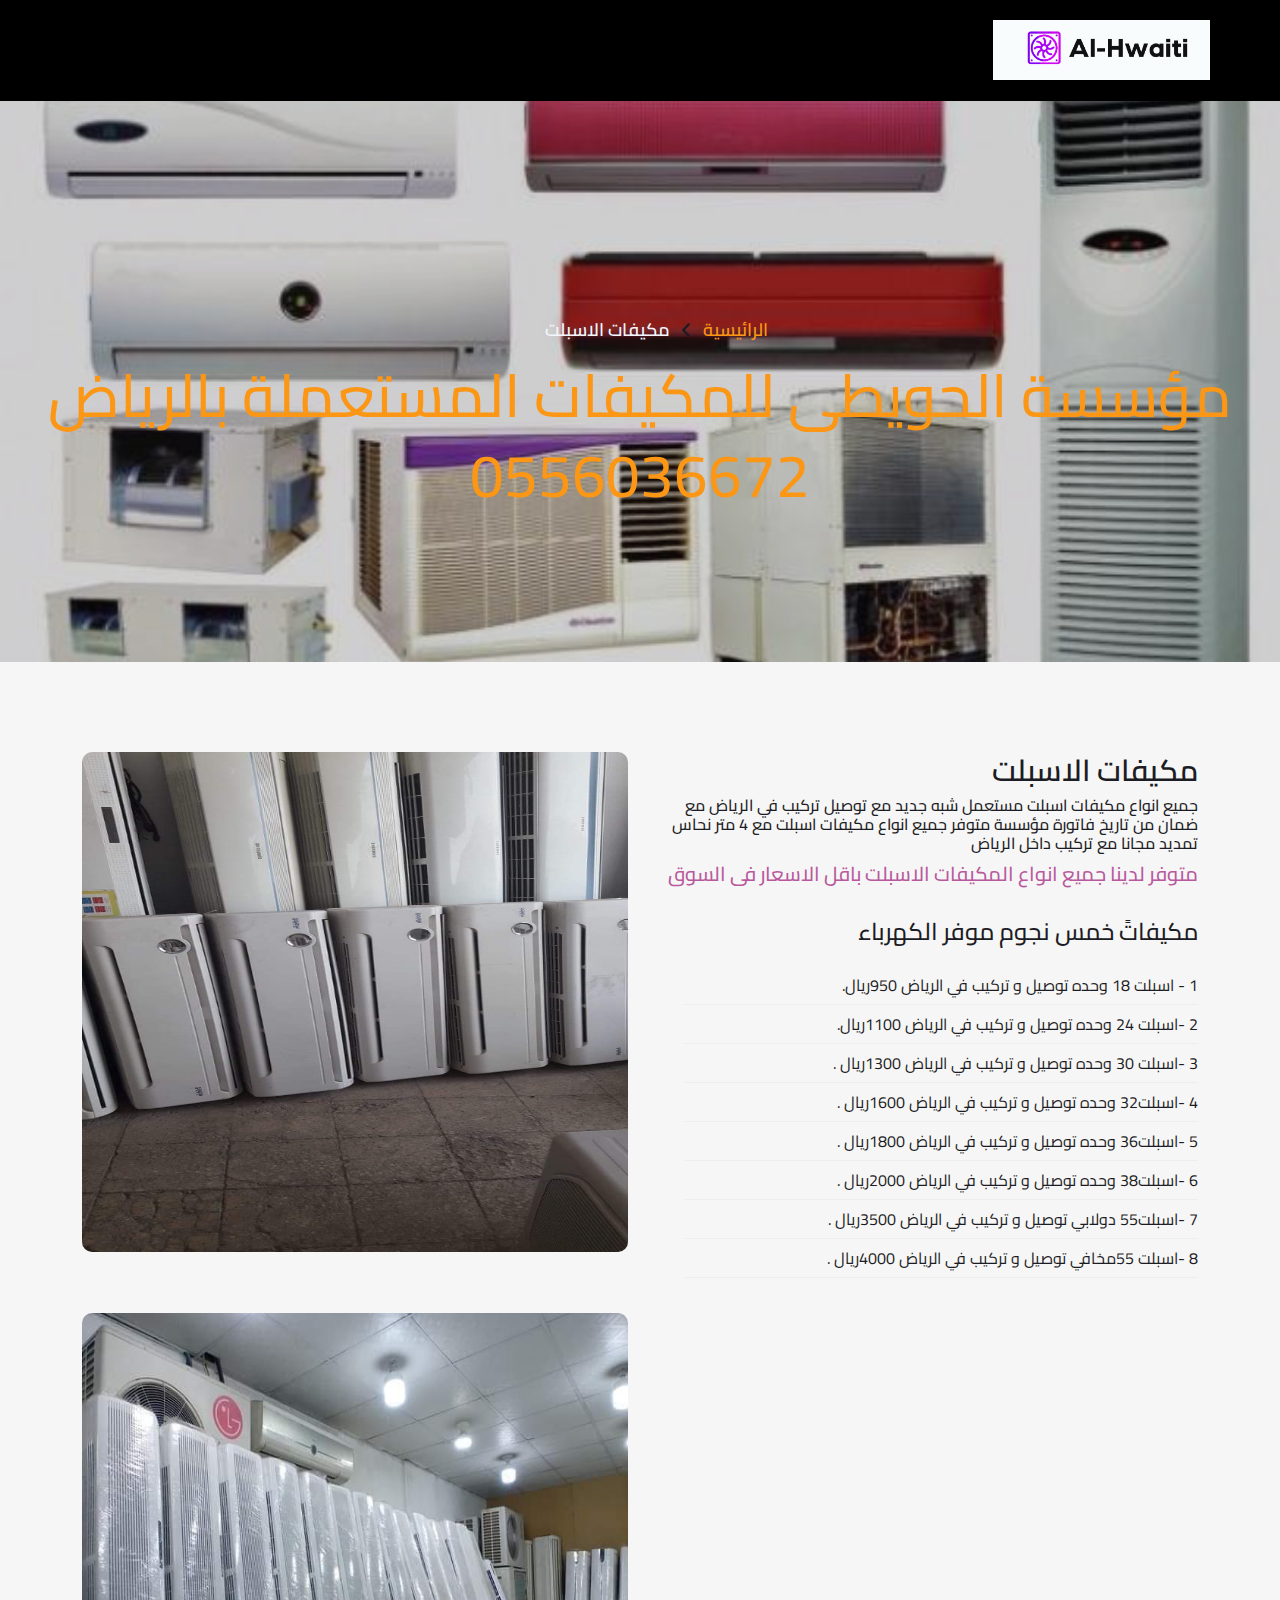
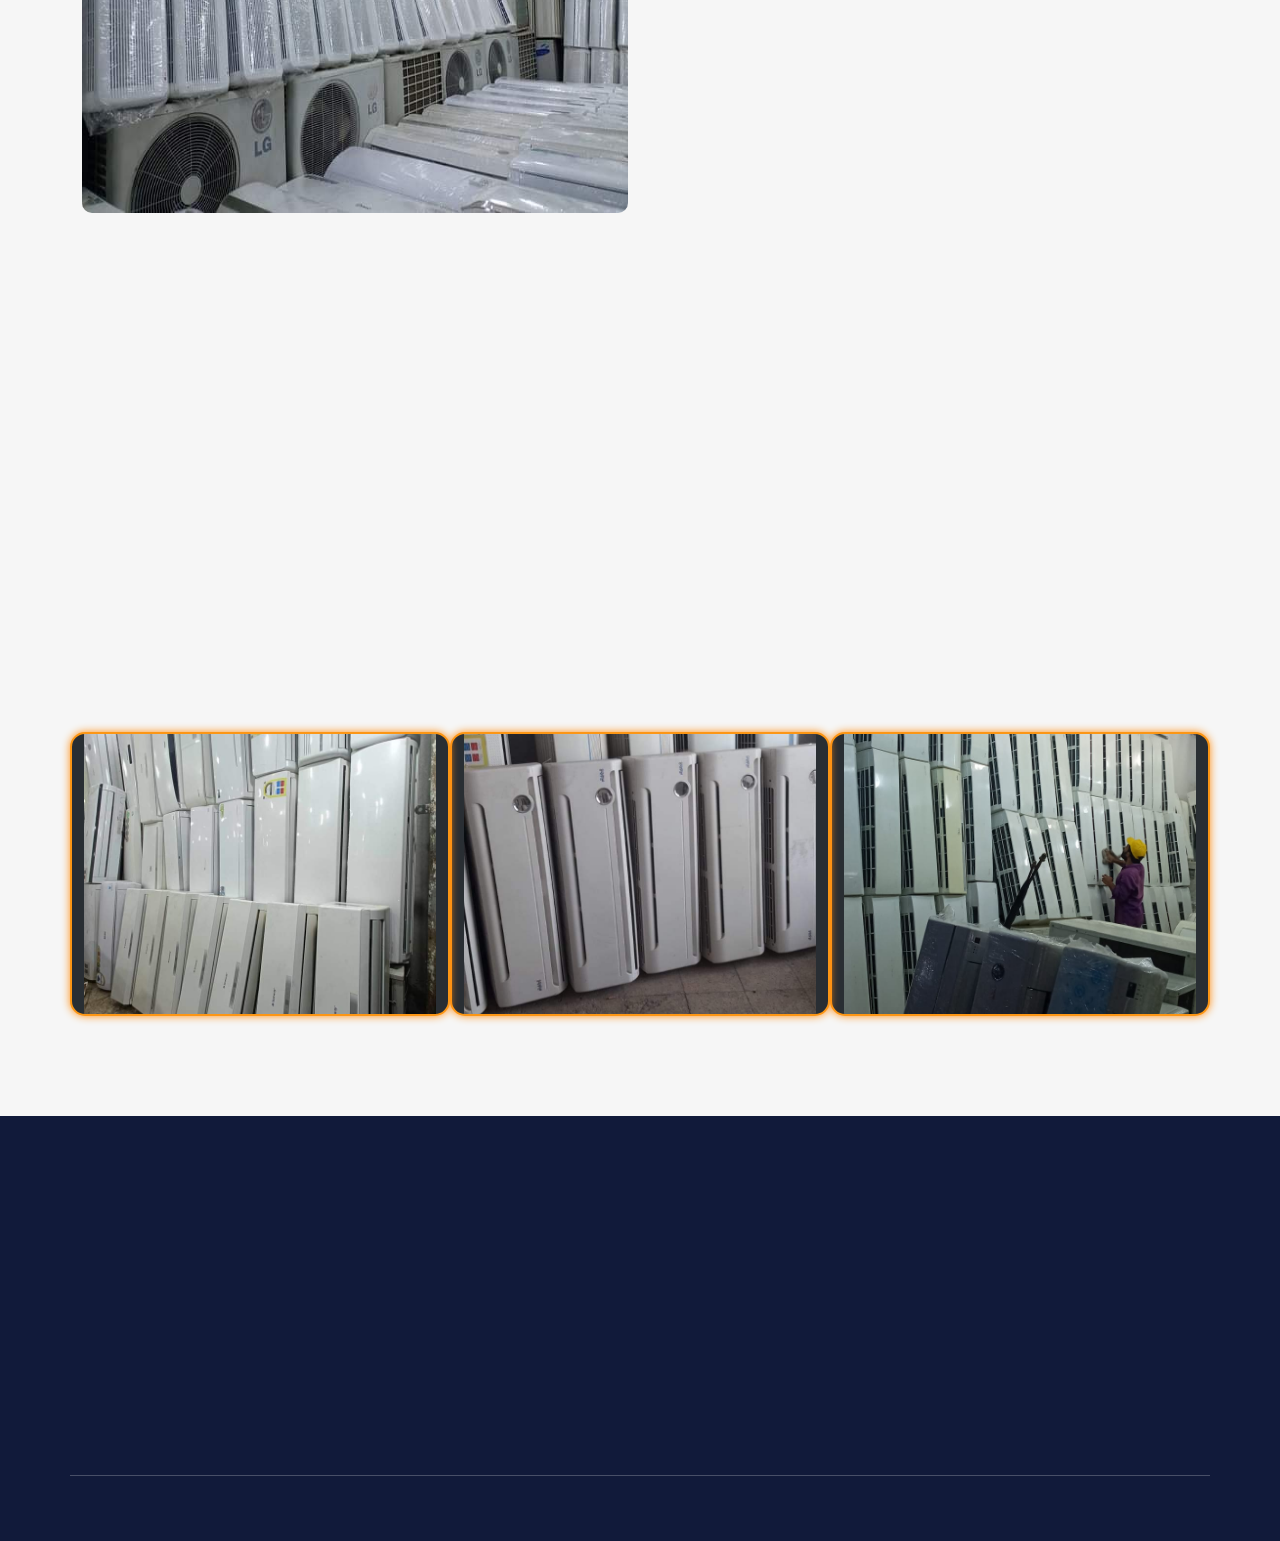
<file: sbaka.html>
<html lang="ar" dir="rtl">

<head>
    <meta charset="UTF-8">
    <meta http-equiv="X-UA-Compatible" content="IE=edge">
    <meta name="viewport" content="width=device-width, initial-scale=1.0">
    <title>مكيفات الاسبلت </title>

    <meta name="description" content="متخصصون فى بيع جميع انواع المكيفات اسبلت وشباك و دولاب  بأفضل الأسعار " />
    <meta name="generator" content="All in One SEO (AIOSEO) 4.3.2 " />
    <meta property="og:locale" content="ar_AR" />
    <meta property="og:site_name" content="مؤسسة الحويطى لبيع جميع انواع المكيفات اسبلت وشباك و دولاب بأفضل الأسعار  " />
    <meta property="og:type" content="website" />
    <meta property="og:title" content="     متخصصون فى بيع جميع انواع المكيفات اسبلت وشباك و دولاب  بأفضل الأسعار" />
    <meta property="og:description" content="متخصصون فى بيع جميع انواع المكيفات اسبلت وشباك و دولاب  بأفضل الأسعار      " />

    <!-- Bootstrap -->
    <link rel="stylesheet" href="css/bootstrap.min.css">
    <!-- fontawesome -->
    <link rel="stylesheet" href="css/all.min.css">
    <link href='https://unpkg.com/boxicons@2.1.4/css/boxicons.min.css' rel='stylesheet'>
    <!-- Main File -->
    <link rel="stylesheet" href="css/bondi.css">
    <!-- Google Font -->
    <link rel="preconnect" href="https://fonts.googleapis.com">
    <link rel="preconnect" href="https://fonts.gstatic.com" crossorigin>
    <link href="https://fonts.googleapis.com/css2?family=Cairo:wght@200;300;400;500;600;700;800;900;1000&display=swap" rel="stylesheet">
</head>

<body>
    <a class="phone-float" href="tel: 9660556036672">
        <span class="phone-icon"><i class="fa-solid fa-phone"></i></span>
    </a>
    <a class="whats-float" href="https://wa.me/9660556036672" target="_blank">
        <span class="whats-icon"><i class="fa-brands fa-whatsapp"></i></span>
    </a>
    <!-- Start Header -------------------------------------------------->
    <header class="top-main-header-page ">
        <!--    <div class="logo-top">
            <a href="">
                <img src="images/site-logo-top.jpg" alt="">
            </a>
        </div>---->
        <div class="nav-content">
            <div class="logo">
                <a href="">
                    <img class="logo-img" src="images/site-logo-top.jpg" alt="">
                    <h2 class="logo-text"> مؤسسةالحويطى</h2>
                </a>
            </div>
            <ul class="navlist">
                <li><a href="index.html" style="--i:1">الرائيسية</a></li>
                <li>
                    <a href="sbaka.html" style="--i:2">مكيفات اسبلت</a>
                </li>
                <li>
                    <a href="nqasha.html" style="--i:3">مكيفات شباك</a>
                </li>
                <li><a href="blaat.html" style="--i:4"> مكيفات دولاب</a></li>
            </ul>
            <div id="menu-icon" class="bx  bx-menu"></div>
        </div>
    </header>
    <!-- End Header -------------------------------------------------->

    <!-- Start Custom Header Pages -------------------------------------------------->
    <div class="custom-header-pages">
        <div class="containet">
            <div class="custom-header-pages-content  scroll-scale">
                <ul>
                    <li>
                        <a href="index.html" style="color: #fc9615;">الرائيسية</a>
                    </li>
                    <li><i class="fa-solid fa-angle-left"></i></li>
                    <li>مكيفات الاسبلت </li>
                </ul>
                <h4 style="text-align: center; font-size: 60px;color:  #fc9615;">مؤسسة الحويطى للمكيفات المستعملة بالرياض</h4>
                <h4 style="text-align: center; font-size: 60px;color:  #fc9615;">0556036672</h4>
            </div>
        </div>
    </div>
    <!-- End Custom Header Pages -------------------------------------------------->

    <!-- Start Sbaka Page Content -------------------------------------------------->
    <div class="page-content">
        <div class="container">
            <div class="row">
                <div class="col-xs-12 col-md-12 col-lg-6">
                    <div class="text-content scroll-left">
                        <h2 class="title">مكيفات الاسبلت </h2>
                        <h6>جميع انواع مكيفات اسبلت مستعمل شبه جديد مع توصيل تركيب في الرياض مع ضمان من تاريخ فاتورة مؤسسة متوفر جميع انواع مكيفات اسبلت مع 4 متر نحاس تمديد مجانا مع تركيب داخل الرياض</h6>
                        <h5 style="color: rgb(184, 89, 157);">متوفر لدينا جميع انواع المكيفات الاسبلت باقل الاسعار فى السوق</h4>
                            <!-- <strong>نحن نقدم أعمال السباكة بدقة واحترافية.<br> تواصل معنا لتجربة خدمة ذات جودة عالية .</strong> -->
                            <br>

                            <h4>مكيفاتً خمس نجوم موفر الكهرباء</h4>
                            <ul>
                                <li>1 - اسبلت 18 وحده توصيل و تركيب في الرياض 950ريال.</li>
                                <li>2 -اسبلت 24 وحده توصيل و تركيب في الرياض 1100ريال.</li>
                                <li>3 -اسبلت 30 وحده توصيل و تركيب في الرياض 1300ريال . </li>
                                <li>4 -اسبلت32 وحده توصيل و تركيب في الرياض 1600ريال . </li>
                                <li>5 -اسبلت36 وحده توصيل و تركيب في الرياض 1800ريال . </li>
                                <li>6 -اسبلت38 وحده توصيل و تركيب في الرياض 2000ريال .</li>
                                <li>7 -اسبلت55 دولابي توصيل و تركيب في الرياض 3500ريال .</li>
                                <li>8 -اسبلت 55مخافي توصيل و تركيب في الرياض 4000ريال .</li>

                            </ul>

                    </div>
                </div>
                <div class="col-xs-12 col-md-12 col-lg-6">
                    <div class="image-content image-content-balat">
                        <img src="images/s1.jpeg" alt="">
                    </div>
                </div>
                <div class="col-xs-12 col-md-12 col-lg-6">
                    <div class="text-content scroll-left">
                        <br>
                        <h4> سبع نجوم موفر الكهرباء و طاقه</h4>
                        <ul>
                            <li>1 - اسبلت 12 وحده سبع نجوم موفر الكهرباء الرياض1000ريال.</li>
                            <li>2 -اسبلت 18 وحده سبع نجوم موفر الكهرباء الرياض1400ريال .</li>
                            <li>3 -اسبلت 24وحده سبع نجوم موفر الكهرباء الرياض 1500ريال . </li>
                            <li>4 -اسبلت 30وحده سبع نجوم موفر الكهرباء الرياض 2000ريال . </li>
                        </ul>

                        <h4> مكيفات شرايح اعلي توفير الكهرباء و طاقه</h4>
                        <ul>
                            <li>1 -اسبلت 12 وحده مع توصيل تركيب شرايح 1200ريال .
                            </li>
                            <li>2 -اسبلت 18 وحده مع توصيل تركيب شرائح 1600ريال .
                            </li>
                            <li>3 -اسبلت 24وحده مع توصيل و تركيب شرايح 1800ريال .
                            </li>
                            <li>4 - اسبلت 30وحده مع توصيل وتركيب شرايح 2500ريال .
                            </li>
                            <li>5 - اسبلت 32وحده مع توصيل و تركيب شرايح 3000ريال .
                            </li>
                            <li>6 - اسبلت 36وحده مع توصيل وتركيب شرايح3500ريال .
                            </li>
                            <li>7 -اسبلت دولابي 55 وحده توصيل و تركيب3500ريال .
                            </li>
                            <li>8- اسبلت مخافي 55 وحده توصيل و تركيب4000ريال.</li>
                        </ul>
                    </div>
                </div>
                <div class="col-xs-12 col-md-12 col-lg-6">
                    <div class="image-content image-content-balat">
                        <img src="images/s4.jpg" alt="">
                    </div>
                </div>

                <div class="col-12">
                    <!-- Start Special Header  -------------------------------------------------->
                    <div class="special-header scroll-scale">
                        <h3>خدماتنا </h3>
                        <h2>نمتلك خبرة طويلة في مجالنا، ولذلك نستطيع تقديم خدمات متميّزة لك <span>اعمالنا</span></h2>
                        <div class="bar-main bar-center">
                            <div class="bar bar-big bar-center"></div>
                        </div>
                    </div>
                    <!-- End Special Header  -------------------------------------------------->
                </div>
                <div class="col-12">
                    <p class="work-title scroll-right">خدمات بيع مكيفات مستعملة بالرياض حيث تعمل المؤسسه دائما على ارضاء عملائنا من خلال تلبية احتياجات حيث تحرص على تقديم خدمات البيع بأفضل سعر مناسب لكافة عملاء الرياض فلن تجد افضل من مؤسستونا بالتاكيد وجود المكيفات اصبح من اهم الاجهزة
                        التى يصعب الاستغناء عنها وخاصا فى فصل الصيف لشدة الحرارةلذلك فيحتاج دائما العميل الى تجديد المكيف او شراء مكيفات بافضل حالة وبافضل سعر فى السوق بالرياض</p>
                </div>
                <div class="col-12  ">
                    <div class="row">
                        <div class="port-box mix  spaka col-xs-12 col-md-6 col-lg-4">
                            <div class="port-image" width="100%">
                                <img class="otrans-img" src="images/s13.jpg" alt="">
                            </div>

                        </div>
                        <br>
                        <div class="port-box mix spaka col-xs-12 col-md-6 col-lg-4">
                            <div class="port-image" width="100%">
                                <img src="images/s1.jpeg" alt="">
                            </div>

                        </div>
                        <br>
                        <div class="port-box mix spaka col-xs-12 col-md-6 col-lg-4">
                            <div class="port-image" width="100%">
                                <img src="images/s3.jpg" alt="">
                            </div>

                        </div>
                        <!-- <div class="col-xs-12 col-md-6 col-lg-3">
                        <div class="box-certifications scroll-scale">
                            <img src="images/cer-3.jpg" alt="">
                        </div>
                    </div> -->

                    </div>
                </div>
            </div>
        </div>
    </div>

    <!-- End Sbaka Page Content -------------------------------------------------->


    <!-- Start Footer Middle  -------------------------------------------------->
    <div id="footer-middle" class="footer-middle">
        <div class="container">
            <div class="row">
                <div class="col-sm-12 col-md-6 col-lg-4">
                    <div class="about_us-footer scroll-right">
                        <!--    <div class="footer-logo">
                            <img src="images/logo2.png" alt="">
                        </div>-->
                        <p>
                            مؤسسة الحويطى لجميع انواع المكيفات المستعملة اقل الاسعار مع وجود ضمان على الاجهزه </p>
                    </div>
                    <div class="menu-social-menu-container">
                        <ul class="menu-social  scroll-scale">
                            <li>
                                <a href="#">
                                    <i class="social-icon fa-brands fa-facebook-f"></i>
                                </a>
                            </li>
                            <li>
                                <a href="#">
                                    <i class="social-icon fa-brands fa-whatsapp"></i>
                                </a>
                            </li>
                        </ul>
                    </div>
                </div>
                <div class="col-sm-12 col-md-6 col-lg-4">
                    <div class="our-service scroll-scale">
                        <h2 class="h2-title">خدمتنا</h2>
                        <div class="menu-help-link-container">
                            <ul class="menu-help-link">
                                <li>
                                    <a href="sbaka.html">مكيفات الاسبلت</a>
                                </li>
                                <li>
                                    <a href="nqasha.html">مكيفات الشباك </a>
                                </li>
                                <li>
                                    <a href="blaat.html"> مكيفات دولاب</a>
                                </li>
                            </ul>
                        </div>
                    </div>
                </div>
                <div class="col-sm-12 col-md-6 col-lg-4">
                    <div class="quick-contact scroll-left">
                        <h2 class="h2-title">اتصال سريع</h2>
                        <div class="footer-address">
                            <div class="footer-address-box">
                                <div class="footer-sociala-icon">
                                    <i class="fa-solid fa-house-chimney"></i>
                                </div>
                                <div class="footer-sociala-info">
                                    <p>
                                        <span>العنوان</span>
                                        <br>الرياض(الاحراج)
                                    </p>
                                </div>
                            </div>
                            <div class="footer-address-box">
                                <div class="footer-sociala-icon">
                                    <i class="fa-solid fa-phone"></i>
                                </div>
                                <div class="footer-sociala-info">
                                    <p>
                                        <span>الهاتف</span>
                                        <br> 9660556036672
                                    </p>
                                </div>
                            </div>
                            <div class="footer-address-box">
                                <div class="footer-sociala-icon">
                                    <i class="fa-solid fa-globe"></i>
                                </div>
                                <div class="footer-sociala-info">
                                    <p>
                                        <span>البريد الالكتروني</span>
                                        <br>
                                    </p>
                                </div>
                            </div>
                        </div>
                    </div>
                </div>
            </div>
        </div>
    </div>
    <!-- End Footer Middle  -------------------------------------------------->

    <!-- Start Footer bottom  -------------------------------------------------->
    <div id="footer-bottom" class="footer-bottom ">
        <div class="container">
            <div class="row">
                <div class="col-xs-12 col-md-6 col-lg-6">
                    <div class="copy-right scroll-right">

                        <p style="text-align: center;">جميع الحقوق محفوظة © مؤسسة الحويطى</p>


                    </div>
                </div>

            </div>
        </div>
    </div>

    <!-- End Footer bottom  -------------------------------------------------->




    <script src="js/mixitup.min.js"></script>
    <script src="js/bootstrap.bundle.min.js"></script>
    <script src="js/animation-parallax.js"></script>
    <script src="js/all.min.js"></script>
    <script src="js/box-change-img-1-sbaka.js"></script>
    <script src="js/box-change-img-2-sbaka.js"></script>
    <script src="js/box-change-img-3-sbaka.js"></script>
    <!-- <script src="js/box-change-img-4-sbaka.js"></script> -->

</body>

</html>
</file>
<file: css/bondi.css>
/* Start Global Value ********************************************************/

* {
    padding: 0;
    margin: 0;
    -webkit-box-sizing: border-box;
    -moz-box-sizing: border-box;
    box-sizing: border-box;
    list-style: none;
    scroll-behavior: smooth;
    text-decoration: none;
    /* overflow: hidden; scroll-scale*/
}

:root {
    --main-color: #fc9615;
    --text-color: #1c1c24;
    --hover-color: #12f7ff;
    --bg-color: #ffffff;
    --secon-bg-color: #292e33;
    --big-font: 2.5rem;
    --norma-font: 2rem;
    --neon-box-shadow: 0 0 .5rem #ff8d12;
    --h2-font: 3rem;
    --font-neon-text-shadow: 0 0 10px rgba(234, 242, 122, 0.3), 0 0 20px rgba(18, 247, 255, 0.3), 0 0 30px rgba(18, 247, 255, 0.3), 0 0 40px rgba(18, 247, 255, 0.3), 0 0 70px rgba(18, 247, 255, 0.3), 0 0 80px rgba(18, 247, 255, 0.3), 0 0 100px rgba(18, 247, 255, 0.3), 0 0 150px rgba(18, 247, 255, 0.3);
}


/* ::-webkit-scrollbar {
    height: 0px;
    width: .5rem;
}
::-webkit-scrollbar-track {
    background-color: var(--secon-bg-color);
}
::-webkit-scrollbar-thumb {
    background: var(--hover-color);
    border-radius: 5rem;
    -webkit-border-radius: 5rem;
    -moz-border-radius: 5rem;
    -ms-border-radius: 5rem;
    -o-border-radius: 5rem;
} */

body {
    font-family: 'Cairo', sans-serif !important;
    background-color: var(--bg-color);
    color: var(--text-color);
    height: 150vh;
}


/* section {
    padding: 80px 10%;
} */

a {
    text-decoration: none;
}

img {
    max-width: 100%;
}

.whats-float {
    display: none;
    transition: 5s;
    -webkit-transition: 5s;
    -moz-transition: 5s;
    -ms-transition: 5s;
    -o-transition: 5s;
}

.whats-float span {
    width: 50px;
    height: 50px;
    display: flex;
    align-items: center;
    justify-content: center;
    position: fixed;
    bottom: 20px;
    right: 20px;
    background: #25D366;
    color: white;
    border-radius: 50%;
    text-align: center;
    z-index: 555;
    font-size: 25px;
    box-shadow: -3px 3px 15px green;
}

.whats-float.visible {
    /* Styling when visible */
    display: block;
    transition: 5s;
    -webkit-transition: 5s;
    -moz-transition: 5s;
    -ms-transition: 5s;
    -o-transition: 5s;
}

.phone-float {
    display: none;
}

.phone-float span {
    width: 50px;
    height: 50px;
    display: flex;
    align-items: center;
    justify-content: center;
    position: fixed;
    bottom: 80px;
    right: 20px;
    background: #25D366;
    color: white;
    border-radius: 50%;
    text-align: center;
    z-index: 555;
    font-size: 18px;
    box-shadow: -3px 3px 15px green;
}

.phone-float.visible {
    /* Styling when visible */
    display: block;
    transition: 5s;
    -webkit-transition: 5s;
    -moz-transition: 5s;
    -ms-transition: 5s;
    -o-transition: 5s;
}


/* End Global Value ********************************************************/


/* Start Header ********************************************************/

header {
    position: fixed;
    top: 0;
    left: 0;
    z-index: 555;
    border-bottom: 1px solid transparent;
    width: 100%;
    color: var(--text-color);
}

@media (max-width: 992px) {
    header {
        position: relative;
    }
}

header .logo-top {
    text-align: center;
    display: none;
    padding: 20px 0;
}

@media (max-width: 992px) {
    header .logo-top {
        display: block;
    }
}

header .logo-top img {
    height: 80px;
}

header .nav-content {
    display: flex;
    align-items: center;
    justify-content: space-between;
    padding: 20px 70px;
}

@media (max-width: 992px) {
    header .nav-content {
        background-color: var(--main-color);
        padding: 10px 35px;
    }
}

@media (max-width: 767px) {
    header .nav-content {
        background-color: var(--main-color);
        padding: 10px 25px;
    }
}

header.sticky {
    background-color: black;
    border-bottom: 1px solid var(--secon-bg-color);
    /*padding: 20px 70px;
    */
    transition: .5s;
}

header .logo .logo-img {
    height: 60px;
}

header .logo .logo-text {
    display: none;
    font-size: 1.2rem;
    color: var(--text-color);
    margin: 0;
}

@media (max-width: 992px) {
    header .logo .logo-text {
        font-size: 1rem;
    }
}

@media (max-width: 992px) {
    header .logo .logo-img {
        display: none;
    }
    header .logo .logo-text {
        display: block;
    }
}

.navlist {
    display: flex;
    margin: 0;
}

.navlist a {
    display: inline-block;
    font-size: 18px;
    color: var(--main-color) !important;
    font-weight: 600;
    padding: 10px 20px;
    animation: sliderAnimation 1s ease forwards;
    -webkit-animation: sliderAnimation 1s ease forwards;
    animation-duration: calc(.3s * var(--i));
    opacity: 0;
}

@keyframes sliderAnimation {
    0% {
        opacity: 0;
        transform: translateY(100px);
        -webkit-transform: translateY(100px);
        -moz-transform: translateY(100px);
        -ms-transform: translateY(100px);
        -o-transform: translateY(100px);
    }
    100% {
        opacity: 1;
        transform: translateY(0);
        -webkit-transform: translateY(0);
        -moz-transform: translateY(0);
        -ms-transform: translateY(0);
        -o-transform: translateY(0);
    }
}

.navlist a:hover {
    color: var(--hover-color);
    text-shadow: 0 0 10px rgba(18, 247, 255, 0.6), 0 0 20px rgba(18, 247, 255, 0.6), 0 0 30px rgba(18, 247, 255, 0.6), 0 0 40px rgba(18, 247, 255, 0.6), 0 0 70px rgba(18, 247, 255, 0.6), 0 0 80px rgba(18, 247, 255, 0.6), 0 0 100px rgba(18, 247, 255, 0.6), 0 0 150px rgba(18, 247, 255, 0.6);
}

.navlist a.active {
    color: var(--hover-color);
}

#menu-icon {
    font-size: 2rem;
    z-index: 555;
    cursor: pointer;
    border-radius: 3px;
    -webkit-border-radius: 3px;
    -moz-border-radius: 3px;
    -ms-border-radius: 3px;
    -o-border-radius: 3px;
    color: #ffffff;
    display: none;
}

@media(max-width:992px) {
    #menu-icon {
        display: block;
        transition: all .4s ease;
        -webkit-transition: all .4s ease;
        -moz-transition: all .4s ease;
        -ms-transition: all .4s ease;
        -o-transition: all .4s ease;
    }
    #menu-icon.bx-x {
        transform: rotate(-180deg);
        -webkit-transform: rotate(-180deg);
        -moz-transform: rotate(-180deg);
        -ms-transform: rotate(-180deg);
        -o-transform: rotate(-180deg);
    }
    .navlist {
        display: flex;
        flex-direction: column;
        position: absolute;
        top: -1000px;
        left: 0;
        right: 0;
        background: var(--bg-color);
        padding: 0 5%;
        transition: all .45s ease;
        -webkit-transition: all .45s ease;
        -moz-transition: all .45s ease;
        -ms-transition: all .45s ease;
        -o-transition: all .45s ease;
    }
    .navlist a {
        display: block;
        padding-bottom: 1rem;
        font-size: 1rem;
    }
    .navlist.open {
        top: 100%;
    }
}


/* End Header *****************************************************/


/* Start Wellcome *****************************************************/

#wellcome {
    position: relative;
}

#wellcome::before {
    content: "";
    position: absolute;
    top: 0;
    left: 0;
    right: 0;
    bottom: 0;
    background-color: black;
    opacity: .6;
    z-index: 1;
}

.carousel-inner {
    position: relative;
}

.carousel-item {
    background-position: center;
    background-repeat: no-repeat;
    background-size: cover;
    height: 100vh;
}

.carousel-item-one {
    background-image: url(../images/slider02.jpg);
}


/* .carousel-item-two {
    background-image: url(../images/slider02.jpg);
} */

.carousel-text {
    position: absolute;
    top: 35%;
    right: 70px;
    z-index: 55;
    color: #ffffff;
}

@media (max-width: 992px) {
    .carousel-text {
        right: 35px;
    }
}

@media (max-width: 767px) {
    .carousel-text {
        right: 25px;
    }
}

.carousel-text strong {
    font-size: 30px;
    color: #ffffff;
    margin-bottom: 20px;
    display: block;
}

@media (max-width: 767px) {
    .carousel-text strong {
        font-size: 22px;
    }
}

.carousel-text h4 {
    font-size: 22px;
    color: #ffffff;
    margin: 0 0 0 0;
}

@media (max-width: 767px) {
    .carousel-text h4 {
        font-size: 18px;
    }
}

.word {
    position: absolute;
    display: flex;
    opacity: 0;
    color: var(--main-color);
    text-indent: 5px;
    font-weight: bold;
    font-size: 22px;
}

@media (max-width: 767px) {
    .word {
        font-size: 20px;
        font-weight: bold;
    }
}

.word .letter {
    transform-origin: center center 25px;
}

.word .letter.out {
    transform: rotateX(90deg);
    -webkit-transform: rotateX(90deg);
    -moz-transform: rotateX(90deg);
    -ms-transform: rotateX(90deg);
    -o-transform: rotateX(90deg);
    transition: 0.32s cubic-bezier(0.6, 0, 0.7, 0.2);
    -webkit-transition: 0.32s cubic-bezier(0.6, 0, 0.7, 0.2);
    -moz-transition: 0.32s cubic-bezier(0.6, 0, 0.7, 0.2);
    -ms-transition: 0.32s cubic-bezier(0.6, 0, 0.7, 0.2);
    -o-transition: 0.32s cubic-bezier(0.6, 0, 0.7, 0.2);
}

.word .letter.in {
    transition: 0.38s ease;
    -webkit-transition: 0.38s ease;
    -moz-transition: 0.38s ease;
    -ms-transition: 0.38s ease;
    -o-transition: 0.38s ease;
}

.word .letter.behind {
    transform: rotateX(-90deg);
    -webkit-transform: rotateX(-90deg);
    -moz-transform: rotateX(-90deg);
    -ms-transform: rotateX(-90deg);
    -o-transform: rotateX(-90deg);
}

.whats-link {
    width: fit-content;
    display: flex;
    align-items: center;
    justify-content: center;
    padding: 10px 30px;
    border: 1px solid white;
    border-top-right-radius: 30px;
    border-bottom-left-radius: 30px;
    margin-top: 30px;
}

.whats-link .whats-icon {
    display: flex;
    font-size: 24px;
    color: lime;
}


/* End Wellcome *****************************************************/


/* Start Pages *****************************************************/

#pages {
    margin-top: 0px;
    margin-bottom: 0px;
    padding: 85px 0px 20px 0px;
    overflow: hidden;
}

#pages .box {
    background: #fff;
    text-align: center;
    box-shadow: 6px 5px 30px 0px rgba(0, 0, 0, .12);
    border-radius: 3px;
    position: relative;
    overflow: hidden;
    margin: 10px 0;
}

#pages .box::before {
    position: absolute;
    left: 0;
    bottom: 0;
    height: 3px;
    width: 100%;
    background: #fc9615;
    content: "";
    transform: scale(0.5, 1);
    opacity: 0;
    transition: .5s;
}

#pages .box:hover:before {
    transform: scale(1, 1);
    opacity: 1;
}

#pages .box::after {
    content: "";
    width: 88px;
    height: 88px;
    border: 2px solid #E0EAFC;
    border-radius: 6px;
    position: absolute;
    right: -43px;
    bottom: 13px;
    z-index: 10;
    transform: rotate(45deg);
    transition: all 0.5s ease-in-out;
}

#pages .box:hover::after {
    border-color: #fc9615;
}

#pages .box .feature-box-inner {
    padding: 50px 42px 40px;
    position: relative;
}

#pages .box .feature-box-inner::before {
    content: "";
    width: 70px;
    height: 70px;
    background-color: #E0EAFC;
    border: none;
    border-radius: 6px;
    position: absolute;
    bottom: 23px;
    right: -34px;
    z-index: 11;
    transform: rotate(45deg);
    transition: all 0.5s ease-in-out;
}

#pages .box:hover .feature-box-inner::before {
    background-color: var(--main-color);
}

#pages .box .feature-box-icon .my-icon {
    background: #E0EAFC;
    border-radius: 20px;
    line-height: 120px;
    font-size: 60px;
    color: #fc9615;
    margin-bottom: 20px;
    transition: .5s;
    display: inline-block;
    font-size: 45px;
    padding: 35px;
}

#pages .box:hover .my-icon {
    background: #fc9615;
    color: #fff;
}

#pages .feature-box-title h2 {
    font-size: 21px;
    margin-bottom: 15px;
    transition: .4s;
    color: #1c1c24;
    font-style: normal;
    line-height: 1.3;
    font-weight: 600;
    -webkit-transition: .5s;
    transition: .5s;
    letter-spacing: 0px;
}

.feature-box-desc {
    height: 100px;
}

#pages .feature-btn a {
    text-transform: uppercase;
    font-weight: 600;
    font-size: 14px;
    margin-top: 0;
    display: inline-block;
    transition: .4s;
    color: #FC9615;
    letter-spacing: 1px;
    font-weight: bold;
}


/* End Pages *****************************************************/


/* Start Experience  *****************************************************/

#experience {
    padding: 75px 0px 85px 0px;
    position: relative;
    background-color: #f2f4ff;
}

#experience .text-content {
    padding: 10px;
}

#experience .head-text-experience {
    margin-bottom: 10px;
}

#experience .head-text-experience h5 {
    color: #1c1c24;
    font-size: 16px;
    text-transform: uppercase;
    font-weight: 700;
    letter-spacing: 1px;
    margin: 0 0 10px;
    font-style: italic;
}

#experience .head-text-experience h3 {
    font-size: 40px;
    margin-bottom: 10px;
    text-transform: capitalize;
    margin-top: 0;
    line-height: 1.2;
    font-weight: 600;
}

@media (max-width: 992px) {
    #experience .head-text-experience h3 {
        font-size: 30px;
    }
}

@media (max-width: 767px) {
    #experience .head-text-experience h3 {
        font-size: 25px;
    }
}

#experience .head-text-experience h2 {
    font-size: 40px;
    margin-bottom: 0px;
    text-transform: capitalize;
    margin-top: 0;
    line-height: 1.2;
    font-weight: 600;
}

@media (max-width: 992px) {
    #experience .head-text-experience h2 {
        font-size: 35px;
    }
}

@media (max-width: 767px) {
    #experience .head-text-experience h2 {
        font-size: 25px;
    }
}

#experience .head-text-experience h2 span {
    color: var(--main-color);
}

.bar-main {
    margin: 22px 0 28px;
}

.bar.bar-big {
    height: 5px;
    width: 90px;
    background: #aec6ef;
    margin: 0 0 5px;
    position: relative;
    border-radius: 30px;
}

.bar.bar-big::before {
    content: '';
    position: absolute;
    left: 0;
    top: -2px;
    height: 10px;
    width: 10px;
    border-radius: 50%;
    background: #fc9615;
    -webkit-animation-duration: 3s;
    animation-duration: 3s;
    -webkit-animation-timing-function: linear;
    animation-timing-function: linear;
    -webkit-animation-iteration-count: infinite;
    animation-iteration-count: infinite;
    -webkit-animation-name: MOVE-BG;
    animation-name: MOVE-BG;
}

@-webkit-keyframes MOVE-BG {
    from {
        -webkit-transform: translateX(88px);
        transform: translateX(88px);
        -moz-transform: translateX(88px);
        -ms-transform: translateX(88px);
        -o-transform: translateX(88px);
    }
    to {
        -webkit-transform: translateX(0px);
        transform: translateX(0px);
        -moz-transform: translateX(0px);
        -ms-transform: translateX(0px);
        -o-transform: translateX(0px);
    }
}

@keyframes MOVE-BG {
    from {
        -webkit-transform: translateX(88px);
        transform: translateX(88px);
        -moz-transform: translateX(88px);
        -ms-transform: translateX(88px);
        -o-transform: translateX(88px);
    }
    to {
        -webkit-transform: translateX(0px);
        transform: translateX(0px);
        -moz-transform: translateX(0px);
        -ms-transform: translateX(0px);
        -o-transform: translateX(0px);
    }
}

#experience .head-text-experience p {
    width: 100%;
    padding: 5px 25px 5px;
    border-right: 3px solid var(--main-color);
    font-style: italic;
    margin: 7px auto 0;
    font-size: 17px;
}

#experience .body-text-experience .card-experience {
    padding: 10px;
}

#experience .body-text-experience .card-experience .card-icon {
    padding-left: 18px;
}

#experience .body-text-experience .card-experience .card-icon span {
    color: #fc9615;
    display: inline-block;
    text-align: center;
    font-size: 40px;
}

#experience .body-text-experience .card-experience .card-content h2 {
    font-size: 20px;
    margin-bottom: 10px;
    color: #1c1c24;
    font-style: normal;
    margin-top: 10px;
    line-height: 1.3;
    font-weight: bold;
    -webkit-transition: .5s;
    transition: .5s;
    letter-spacing: 0px;
}

#experience .body-text-experience .card-experience .card-content p {
    margin: 0;
    font-size: 16px;
}

#experience .footer-text-experience .whats-link-btn {
    text-transform: capitalize;
    position: relative;
    z-index: 1;
    font-size: 16px;
    font-weight: 600;
    text-align: center;
    padding: 14px 35px;
    letter-spacing: 1px;
    -webkit-transition: all 0.3s linear;
    transition: all 0.3s linear;
    display: inline-block;
    background: #0B2653;
    color: #fff;
}

#experience .footer-text-experience .whats-link-btn::after {
    position: absolute;
    content: "";
    right: 4px;
    bottom: 4px;
    height: 100%;
    width: 100%;
    background: var(--main-color);
    z-index: -52;
    transition: .5s;
}

#experience .footer-text-experience {
    margin-top: 25px;
}

#experience .footer-text-experience .whats-link-btn:hover::after {
    right: 0px;
    bottom: 0px;
}

#experience .image-content {
    margin-top: 40px;
}


/* End Experience *****************************************************/


/* Start Special Header *****************************************************/

.special-header {
    margin: auto;
    text-align: center;
    position: relative;
    z-index: 99;
    margin-bottom: 30px;
    padding-top: 60px;
}

.special-header h5 {
    color: #1c1c24;
    font-size: 16px;
    font-weight: 700;
    letter-spacing: 1px;
    margin: 0 0 10px;
    font-style: italic;
}

.special-header h2 {
    font-size: 40px;
    margin-bottom: 0px;
    text-transform: capitalize;
    margin-top: 0;
    line-height: 1.2;
    font-weight: 600;
}

@media (max-width: 992px) {
    .special-header h2 {
        font-size: 35px;
    }
}

@media (max-width: 767px) {
    .special-header h2 {
        font-size: 30px;
    }
}

.special-header h2 span {
    color: #fc9615;
}

.bar-center {
    margin: 20px auto !important;
}


/* End Special Header *****************************************************/


/* Start Our Works *****************************************************/

#our-workes {
    padding: 0 0 50px 0;
}

.active {
    background-color: var(--main-color) !important;
    color: #ffffff !important;
}

.fillter-buttons {
    margin: 2rem;
    text-align: center;
}

.fillter-buttons .btn {
    background: #f2f4ff;
    border: medium none;
    font-size: 16px;
    line-height: 1;
    -webkit-transition: all 0.3s ease 0s;
    -o-transition: all 0.3s ease 0s;
    transition: all 0.3s ease 0s;
    cursor: pointer;
    text-transform: capitalize;
    padding: 12px 27px;
    font-weight: 600;
    position: relative;
    margin: 0 3px;
    margin-bottom: 7px;
    display: inline-block;
    border-radius: 5px;
    box-shadow: none;
}

.fillter-buttons .btn:hover {
    color: var(--main-color);
}

.portflio-gallary {
    display: grid;
    grid-template-columns: repeat(auto-fill, minmax(270px, 1fr));
    gap: 2rem;
}

.port-box {
    position: relative;
    display: flex;
    align-items: center;
    grid-template-rows: 1fr auto;
    overflow: hidden;
    background: #292e33;
    border: 2px solid var(--main-color);
    border-radius: 15px;
    box-shadow: var(--neon-box-shadow);
    -webkit-border-radius: 15px;
    -moz-border-radius: 15px;
    -ms-border-radius: 15px;
    -o-border-radius: 15px;
}

.port-image {
    display: flex;
    align-items: center;
    justify-content: center;
    width: 100%;
    height: 280px;
}

.port-image img {
    width: 100%;
    height: 100%;
    object-fit: cover;
    opacity: .5s;
    transition: .5s;
    -webkit-transition: .5s;
    -moz-transition: .5s;
    -ms-transition: .5s;
    -o-transition: .5s;
    /* object-fit: contain; */
}

.port-box:hover .port-image img {
    transform: scale(1.1);
    -webkit-transform: scale(1.1);
    -moz-transform: scale(1.1);
    -ms-transform: scale(1.1);
    -o-transform: scale(1.1);
}

.port-content {
    position: absolute;
    bottom: 0;
    left: 0;
    width: 100%;
    height: 100%;
    opacity: 0;
    background: linear-gradient(rgba(0, 0, 0, 0.2), #ff8d12);
    display: flex;
    align-items: center;
    justify-content: center;
    flex-direction: column;
    text-align: center;
    transition: 0.5s;
    -webkit-transition: 0.5s;
    -moz-transition: 0.5s;
    -ms-transition: 0.5s;
    -o-transition: 0.5s;
    padding: 0 2rem;
}

.port-box:hover .port-content {
    opacity: 1;
}

.port-content h3 {
    font-size: 1.5rem;
    font-weight: 600;
    color: #fff;
}

.port-content p {
    font-size: .8rem;
    margin: 5px 0 15px 0;
    color: #fff;
}

.port-content a {
    display: inline-flex;
    justify-content: center;
    align-items: center;
    background: #fff;
    width: 50px;
    height: 50px;
    border-radius: 50%;
    -webkit-border-radius: 50%;
    -moz-border-radius: 50%;
    -ms-border-radius: 50%;
    -o-border-radius: 50%;
    border: 1px solid var(--main-color);
    outline: 2px solid #fff;
}

.port-content a i {
    font-size: 1.3rem;
    color: var(--secon-bg-color);
}


/* End Our Works *****************************************************/


/* Start Footer Middle *****************************************************/

#footer-middle {
    padding: 70px 0 33px;
    position: relative;
    background: #111a3a;
    z-index: 1;
    color: #fff;
    overflow: hidden;
}

#footer-middle .footer-logo img {
    width: 50%;
}

#footer-middle .about_us-footer {
    margin-top: 30px;
}

#footer-middle .about_us-footer p {
    font-size: 15px;
    color: #f4f6fe;
    line-height: 28px;
    margin: 20px 0 20px 80px;
}

#footer-middle .menu-social {
    display: flex;
    padding-top: 12px;
    margin: 0;
}

#footer-middle .menu-social li {
    display: inline-block;
    margin-bottom: 0;
    margin-left: 12px;
    margin-top: 0;
    padding-left: 0;
    position: inherit;
}

#footer-middle .menu-social li a {
    color: #f8f9fe;
    font-size: 16px;
    transition: .5s;
    width: 35px !important;
    height: 35px !important;
    line-height: 35px !important;
    background: #fc9615 !important;
    display: block;
    text-align: center;
    border-radius: 5px;
    -webkit-border-radius: 5px;
    -moz-border-radius: 5px;
    -ms-border-radius: 5px;
    -o-border-radius: 5px;
    transition: all 0.5s ease 0s;
    -webkit-transition: all 0.5s ease 0s;
    -moz-transition: all 0.5s ease 0s;
    -ms-transition: all 0.5s ease 0s;
    -o-transition: all 0.5s ease 0s;
    display: flex;
    align-items: center;
    justify-content: center;
}

#footer-middle .menu-social li a:hover {
    background: #f8f9fe !important;
    color: var(--main-color);
}

#footer-middle .menu-social li a .social-icon {
    border: 0;
    font-size: 20px;
    text-align: center;
    line-height: 40px;
    border-radius: 3px;
}

#footer-middle .our-service {
    margin-top: 30px;
}

#footer-middle .h2-title {
    font-size: 22px;
    margin-bottom: 25px;
    /* margin-top: 15px; */
    position: relative;
    color: #f8f9fe;
    font-weight: 700;
}

#footer-middle .menu-help-link li {
    margin-bottom: 13px;
    position: relative;
    -webkit-transition: .5s;
    -o-transition: .5s;
    transition: .5s;
    font-size: 16px;
    color: #f8f9fe;
    padding-right: 25px;
}

#footer-middle .menu-help-link li::before {
    position: absolute;
    content: "";
    right: 0;
    top: 14px;
    background: #f8f9fe;
    height: 1px;
    width: 10px;
    font-size: 14px;
}

#footer-middle .menu-help-link li a {
    color: #f8f9fe;
    font-size: 16px;
    transition: .5s;
}

#footer-middle .menu-help-link li a:hover {
    color: var(--main-color);
}

#footer-middle .quick-contact {
    margin-top: 30px;
}

#footer-middle .footer-address .footer-address-box {
    display: flex;
}

#footer-middle .footer-address-box .footer-sociala-icon {
    font-size: 25px;
    margin-left: 20px;
}

#footer-middle .footer-address-box .footer-sociala-info p {
    font-size: 15px;
    color: #f4f6fe;
}

#footer-middle .footer-address-box .footer-sociala-info span {
    font-weight: bold;
    margin-bottom: 5px;
    display: inline-block;
}


/* End Footer Middle *****************************************************/


/* Start Footer bottom *****************************************************/

#footer-bottom {
    background-color: #111a3a;
    color: #f8f9fe;
    text-align: center;
    overflow: hidden;
}

#footer-bottom .row {
    padding: 20px 0;
    border-top: 1px solid rgba(255, 255, 255, .23);
}

#footer-bottom .copy-right {
    text-align: start;
}

@media (max-width: 767px) {
    #footer-bottom .copy-right {
        text-align: center !important;
    }
}

#footer-bottom .copy-right p {
    color: #f8f9fe;
    padding: 0;
    margin: 1px 0 0;
}

#footer-bottom .my-logo-content {
    text-align: end;
}

@media (max-width: 767px) {
    #footer-bottom .my-logo-content {
        text-align: center !important;
        margin-top: 7px;
    }
}

#footer-bottom .my-logo-content {
    text-align: end;
}

#footer-bottom .my-logo-content a {
    color: #12f7ff;
    font-size: 14px;
    letter-spacing: 1px;
}

.my-logo-content img {
    width: 30px;
    height: 30px;
    border-radius: 50%;
    -webkit-border-radius: 50%;
    -moz-border-radius: 50%;
    -ms-border-radius: 50%;
    -o-border-radius: 50%;
}


/* End Footer bottom *****************************************************/


/*
///////////////////////////////////////////////////////////////
///////////////////////////////////////////////////////////////
//////////////////////////  Start Pages ///////////////////////
///////////////////////////////////////////////////////////////
///////////////////////////////////////////////////////////////
*/


/*
///////////////////////////////////////////////////////////////
//////////////////////////  Start Sbaka Pages ///////////////////////
///////////////////////////////////////////////////////////////
*/

.top-main-header-page {
    position: relative;
    background-color: black;
}

@media (max-width: 992px) {
    .top-main-header-page {
        background-color: #fff;
    }
}


/* Start Custom Header Pages feature-box-desc *****************************************************/

.custom-header-pages {
    background-repeat: no-repeat;
    background-attachment: scroll;
    background-position: center center;
    background-image: url(../images/Main.jpg);
    background-size: cover;
    padding: 215px 0 143px;
    background-color: #121B51;
    position: relative;
}

.custom-header-pages::before {
    content: "";
    background: rgba(28, 28, 36, .20);
    position: absolute;
    top: 0;
    right: 0;
    left: 0;
    height: 100%;
    width: 100%;
}

.custom-header-pages-content ul {
    display: flex;
    align-items: center;
    justify-content: center;
}

.custom-header-pages-content ul li {
    display: flex;
    align-items: center;
    justify-content: center;
    color: #1c1c24;
    font-weight: 600;
    display: inline-block;
    margin: 0 6px;
    font-size: 18px;
    z-index: 9659;
}

.custom-header-pages-content ul li:last-child {
    color: #f4f6fe;
}

.custom-header-pages-content ul li a {
    color: #1c1c24;
}


/* End Custom Header Pages *****************************************************/


/* Start Sbaka Page Content *****************************************************/

.page-content {
    padding: 90px 0 100px;
    background: #F6F6F6;
    overflow: hidden;
}

.page-content .text-content .title {
    font-size: 30px;
    font-weight: 600;
}

.page-content .text-content ul li {
    border-bottom: 1px solid #eee;
    padding: 7px 0;
}

.page-content .text-content ul li:first-child {
    margin-top: 20px;
}

.page-content .text-content ul li:last-child {
    margin-bottom: 35px;
}

.page-content .image-content {
    height: 500px;
}

@media (max-width: 992px) {
    .page-content .image-content {
        height: 400px;
    }
}

.page-content .image-content img {
    width: 100%;
    height: 100%;
    border-radius: 10px;
    -webkit-border-radius: 10px;
    -moz-border-radius: 10px;
    -ms-border-radius: 10px;
    -o-border-radius: 10px;
}

.page-content .work-title {
    font-size: 16px;
    line-height: 30px;
}

.page-content .work-title span {
    font-size: 18px;
    line-height: 30px;
    color: #4483bc;
    font-weight: 600;
    margin-top: 10px;
    display: block;
}

.page-content .box-images {
    text-align: center;
    height: 400px;
    box-shadow: 0 0 .5rem black;
    border-radius: 10px;
    margin: 10px 0;
}

.page-content .box-images img {
    height: 100%;
    width: 100%;
    border-radius: 10px;
    -webkit-border-radius: 10px;
    -moz-border-radius: 10px;
    -ms-border-radius: 10px;
    -o-border-radius: 10px;
}


/* End Sbaka Page Content *****************************************************/


/*
///////////////////////////////////////////////////////////////
////////////////////////// End Sbaka Pages ///////////////////////
///////////////////////////////////////////////////////////////
*/


/* Animation Start ***********************************************************/

.scroll-scale {
    opacity: 0;
    transform: scale(.9);
    -webkit-transform: scale(.9);
    -moz-transform: scale(.9);
    -ms-transform: scale(.9);
    -o-transform: scale(.9);
    transition: all 2s;
    -webkit-transition: all 2s;
    -moz-transition: all 2s;
    -ms-transition: all 2s;
    -o-transition: all 2s;
}

.scroll-bottom {
    opacity: 0;
    transform: translateY(300px);
    -webkit-transform: translateY(300px);
    -moz-transform: translateY(300px);
    -ms-transform: translateY(300px);
    -o-transform: translateY(300px);
    transition: 3s;
    -webkit-transition: 3s;
    -moz-transition: 3s;
    -ms-transition: 3s;
    -o-transition: 3s;
}

.scroll-top {
    opacity: 0;
    transform: translateY(-300px);
    -webkit-transform: translateY(-300px);
    -moz-transform: translateY(-300px);
    -ms-transform: translateY(-300px);
    -o-transform: translateY(-300px);
    transition: 3s;
    -webkit-transition: 3s;
    -moz-transition: 3s;
    -ms-transition: 3s;
    -o-transition: 3s;
}

.scroll-left {
    opacity: 0;
    transform: translatex(-300px);
    -webkit-transform: translatex(-300px);
    -moz-transform: translatex(-300px);
    -ms-transform: translatex(-300px);
    -o-transform: translatex(-300px);
    transition: 3s;
    -webkit-transition: 3s;
    -moz-transition: 3s;
    -ms-transition: 3s;
    -o-transition: 3s;
}

.scroll-right {
    opacity: 0;
    transform: translatex(300px);
    -webkit-transform: translatex(300px);
    -moz-transform: translatex(300px);
    -ms-transform: translatex(300px);
    -o-transform: translatex(300px);
    transition: 3s;
    -webkit-transition: 3s;
    -moz-transition: 3s;
    -ms-transition: 3s;
    -o-transition: 3s;
}

.show-items {
    opacity: 1;
    transform: translateX(0);
    -webkit-transform: translateX(0);
    -moz-transform: translateX(0);
    -ms-transform: translateX(0);
    -o-transform: translateX(0);
}


/* Animation End ***********************************************************/
</file>
